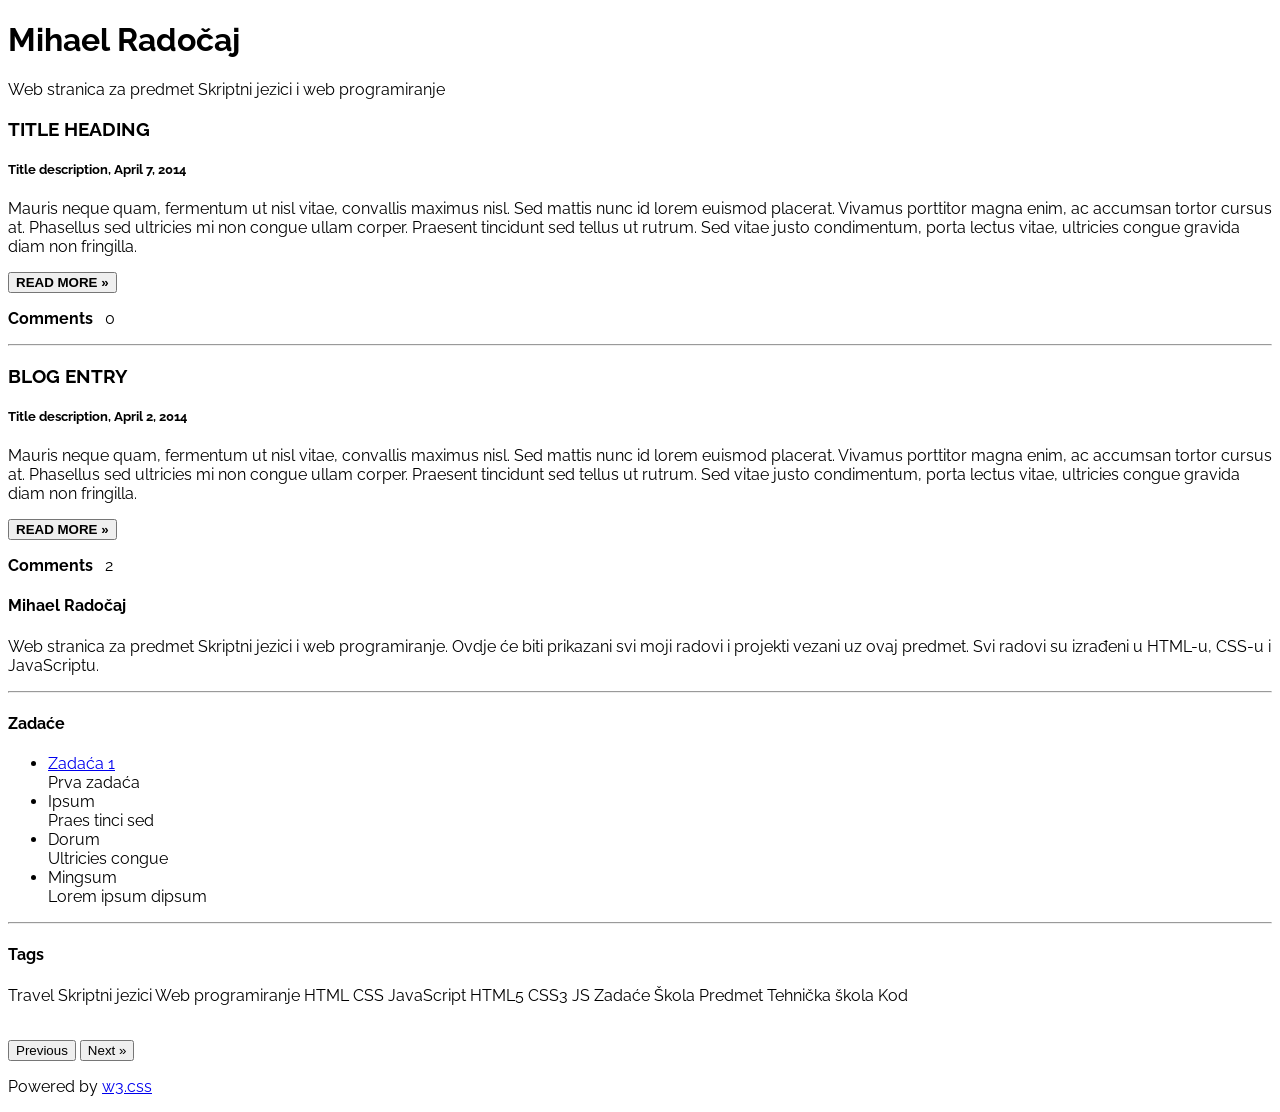
<file: index.html>
<!doctype html>
<html>
  <head>
    <title>Mihael Radočaj SJiWP</title>
    <meta charset="UTF-8" />
    <meta name="viewport" content="width=device-width, initial-scale=1" />
    <link rel="stylesheet" href="https://www.w3schools.com/w3css/5/w3.css" />
    <link
      rel="stylesheet"
      href="https://fonts.googleapis.com/css?family=Raleway"
    />
    <style>
      body,
      h1,
      h2,
      h3,
      h4,
      h5 {
        font-family: "Raleway", sans-serif;
      }
    </style>
  </head>
  <body class="w3-light-grey">
    <!-- w3-content defines a container for fixed size centered content, 
and is wrapped around the whole page content, except for the footer in this example -->
    <div class="w3-content" style="max-width: 1400px">
      <!-- Header -->
      <header class="w3-container w3-center w3-padding-32">
        <h1><b>Mihael Radočaj</b></h1>
        <p>Web stranica za predmet Skriptni jezici i web programiranje</p>
      </header>

      <!-- Grid -->
      <div class="w3-row">
        <!-- Blog entries -->
        <div class="w3-col l8 s12">
          <!-- Blog entry -->
          <div class="w3-card-4 w3-margin w3-white">
            <div class="w3-container">
              <h3><b>TITLE HEADING</b></h3>
              <h5>
                Title description, <span class="w3-opacity">April 7, 2014</span>
              </h5>
            </div>

            <div class="w3-container">
              <p>
                Mauris neque quam, fermentum ut nisl vitae, convallis maximus
                nisl. Sed mattis nunc id lorem euismod placerat. Vivamus
                porttitor magna enim, ac accumsan tortor cursus at. Phasellus
                sed ultricies mi non congue ullam corper. Praesent tincidunt sed
                tellus ut rutrum. Sed vitae justo condimentum, porta lectus
                vitae, ultricies congue gravida diam non fringilla.
              </p>
              <div class="w3-row">
                <div class="w3-col m8 s12">
                  <p>
                    <button
                      class="w3-button w3-padding-large w3-white w3-border"
                    >
                      <b>READ MORE »</b>
                    </button>
                  </p>
                </div>
                <div class="w3-col m4 w3-hide-small">
                  <p>
                    <span class="w3-padding-large w3-right"
                      ><b>Comments  </b> <span class="w3-tag">0</span></span
                    >
                  </p>
                </div>
              </div>
            </div>
          </div>
          <hr />

          <!-- Blog entry -->
          <div class="w3-card-4 w3-margin w3-white">
            <div class="w3-container">
              <h3><b>BLOG ENTRY</b></h3>
              <h5>
                Title description, <span class="w3-opacity">April 2, 2014</span>
              </h5>
            </div>

            <div class="w3-container">
              <p>
                Mauris neque quam, fermentum ut nisl vitae, convallis maximus
                nisl. Sed mattis nunc id lorem euismod placerat. Vivamus
                porttitor magna enim, ac accumsan tortor cursus at. Phasellus
                sed ultricies mi non congue ullam corper. Praesent tincidunt sed
                tellus ut rutrum. Sed vitae justo condimentum, porta lectus
                vitae, ultricies congue gravida diam non fringilla.
              </p>
              <div class="w3-row">
                <div class="w3-col m8 s12">
                  <p>
                    <button
                      class="w3-button w3-padding-large w3-white w3-border"
                    >
                      <b>READ MORE »</b>
                    </button>
                  </p>
                </div>
                <div class="w3-col m4 w3-hide-small">
                  <p>
                    <span class="w3-padding-large w3-right"
                      ><b>Comments  </b> <span class="w3-badge">2</span></span
                    >
                  </p>
                </div>
              </div>
            </div>
          </div>
          <!-- END BLOG ENTRIES -->
        </div>

        <!-- Introduction menu -->
        <div class="w3-col l4">
          <!-- About Card -->
          <div class="w3-card w3-margin w3-margin-top">
            <div class="w3-container w3-white">
              <h4><b>Mihael Radočaj</b></h4>
              <p>
                Web stranica za predmet Skriptni jezici i web programiranje.
                Ovdje će biti prikazani svi moji radovi i projekti vezani uz
                ovaj predmet. Svi radovi su izrađeni u HTML-u, CSS-u i
                JavaScriptu.
              </p>
            </div>
          </div>
          <hr />

          <!-- Posts -->
          <div class="w3-card w3-margin">
            <div class="w3-container w3-padding">
              <h4>Zadaće</h4>
            </div>
            <ul class="w3-ul w3-hoverable w3-white">
              <li class="w3-padding-16">
                <span class="w3-large"
                  ><a href="./Zadaca1.html">Zadaća 1</a></span
                ><br />
                <span>Prva zadaća</span>
              </li>
              <li class="w3-padding-16">
                <span class="w3-large">Ipsum</span><br />
                <span>Praes tinci sed</span>
              </li>
              <li class="w3-padding-16">
                <span class="w3-large">Dorum</span><br />
                <span>Ultricies congue</span>
              </li>
              <li class="w3-padding-16 w3-hide-medium w3-hide-small">
                <span class="w3-large">Mingsum</span><br />
                <span>Lorem ipsum dipsum</span>
              </li>
            </ul>
          </div>
          <hr />

          <!-- Labels / tags -->
          <div class="w3-card w3-margin">
            <div class="w3-container w3-padding">
              <h4>Tags</h4>
            </div>
            <div class="w3-container w3-white">
              <p>
                <span class="w3-tag w3-black w3-margin-bottom">Travel</span>
                <span class="w3-tag w3-light-grey w3-small w3-margin-bottom"
                  >Skriptni jezici</span
                >
                <span class="w3-tag w3-light-grey w3-small w3-margin-bottom"
                  >Web programiranje</span
                >
                <span class="w3-tag w3-light-grey w3-small w3-margin-bottom"
                  >HTML</span
                >
                <span class="w3-tag w3-light-grey w3-small w3-margin-bottom"
                  >CSS</span
                >
                <span class="w3-tag w3-light-grey w3-small w3-margin-bottom"
                  >JavaScript</span
                >
                <span class="w3-tag w3-light-grey w3-small w3-margin-bottom"
                  >HTML5</span
                >
                <span class="w3-tag w3-light-grey w3-small w3-margin-bottom"
                  >CSS3</span
                >
                <span class="w3-tag w3-light-grey w3-small w3-margin-bottom"
                  >JS</span
                >
                <span class="w3-tag w3-light-grey w3-small w3-margin-bottom"
                  >Zadaće</span
                >
                <span class="w3-tag w3-light-grey w3-small w3-margin-bottom"
                  >Škola</span
                >
                <span class="w3-tag w3-light-grey w3-small w3-margin-bottom"
                  >Predmet</span
                >
                <span class="w3-tag w3-light-grey w3-small w3-margin-bottom"
                  >Tehnička škola</span
                >
                <span class="w3-tag w3-light-grey w3-small w3-margin-bottom"
                  >Kod</span
                >
              </p>
            </div>
          </div>

          <!-- END Introduction Menu -->
        </div>

        <!-- END GRID -->
      </div>
      <br />

      <!-- END w3-content -->
    </div>

    <!-- Footer -->
    <footer class="w3-container w3-dark-grey w3-padding-32 w3-margin-top">
      <button
        class="w3-button w3-black w3-disabled w3-padding-large w3-margin-bottom"
      >
        Previous
      </button>
      <button class="w3-button w3-black w3-padding-large w3-margin-bottom">
        Next »
      </button>
      <p>
        Powered by
        <a href="https://www.w3schools.com/w3css/default.asp" target="_blank"
          >w3.css</a
        >
      </p>
    </footer>
  </body>
</html>
</file>
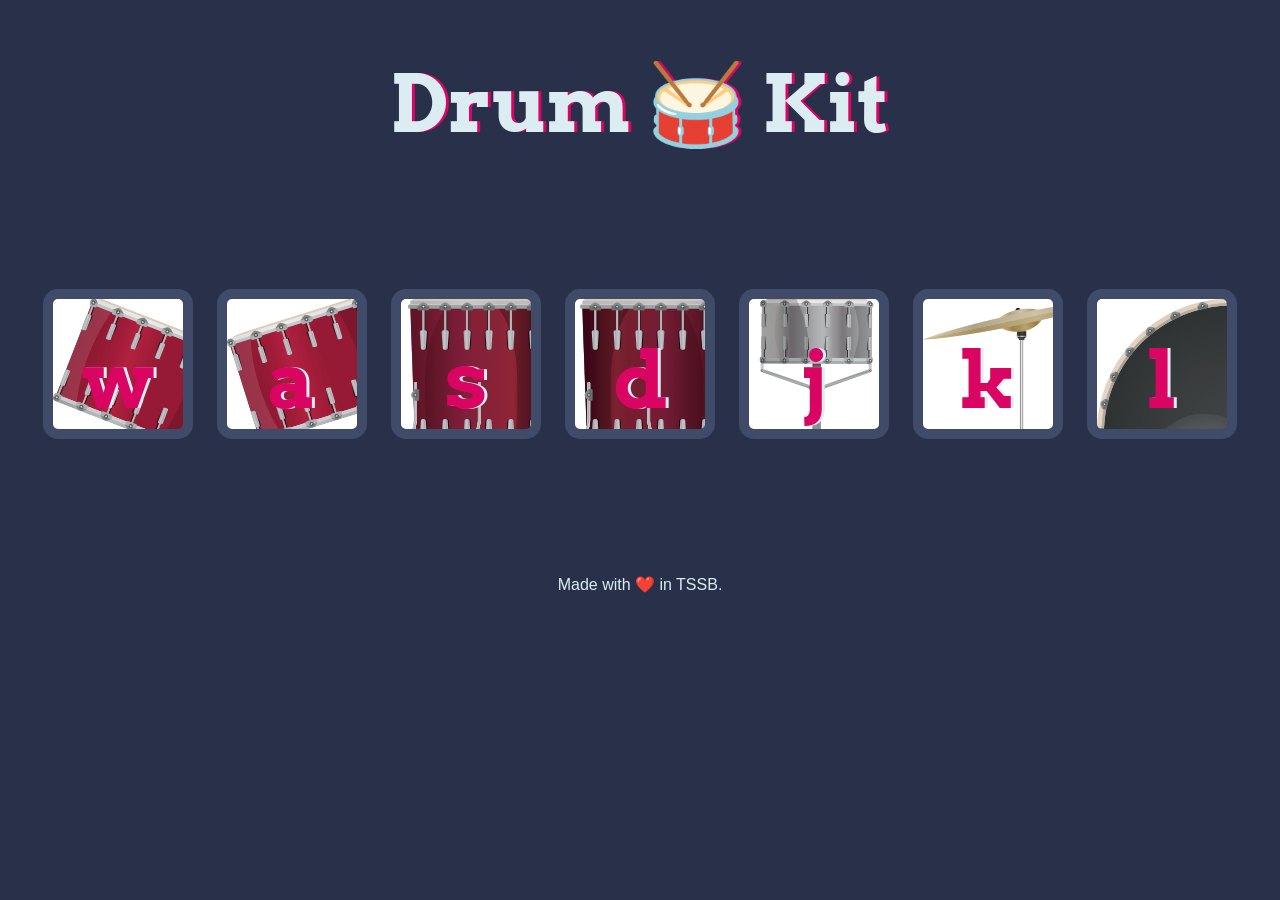
<file: bubnjevi/index.html>
<!doctype html>
<html lang="en" dir="ltr">
  <head>
    <meta charset="utf-8" />
    <title>Drum Kit</title>
    <link rel="stylesheet" href="styles.css" />
    <link
      href="https://fonts.googleapis.com/css?family=Arvo"
      rel="stylesheet"
    />
  </head>

  <body>
    <h1 id="title">Drum 🥁 Kit</h1>
    <div class="set">
      <button class="w drum">w</button>
      <button class="a drum">a</button>
      <button class="s drum">s</button>
      <button class="d drum">d</button>
      <button class="j drum">j</button>
      <button class="k drum">k</button>
      <button class="l drum">l</button>
    </div>

    <footer>Made with ❤️ in TSSB.</footer>

    <script src="index.js"></script>
  </body>
</html>
</file>
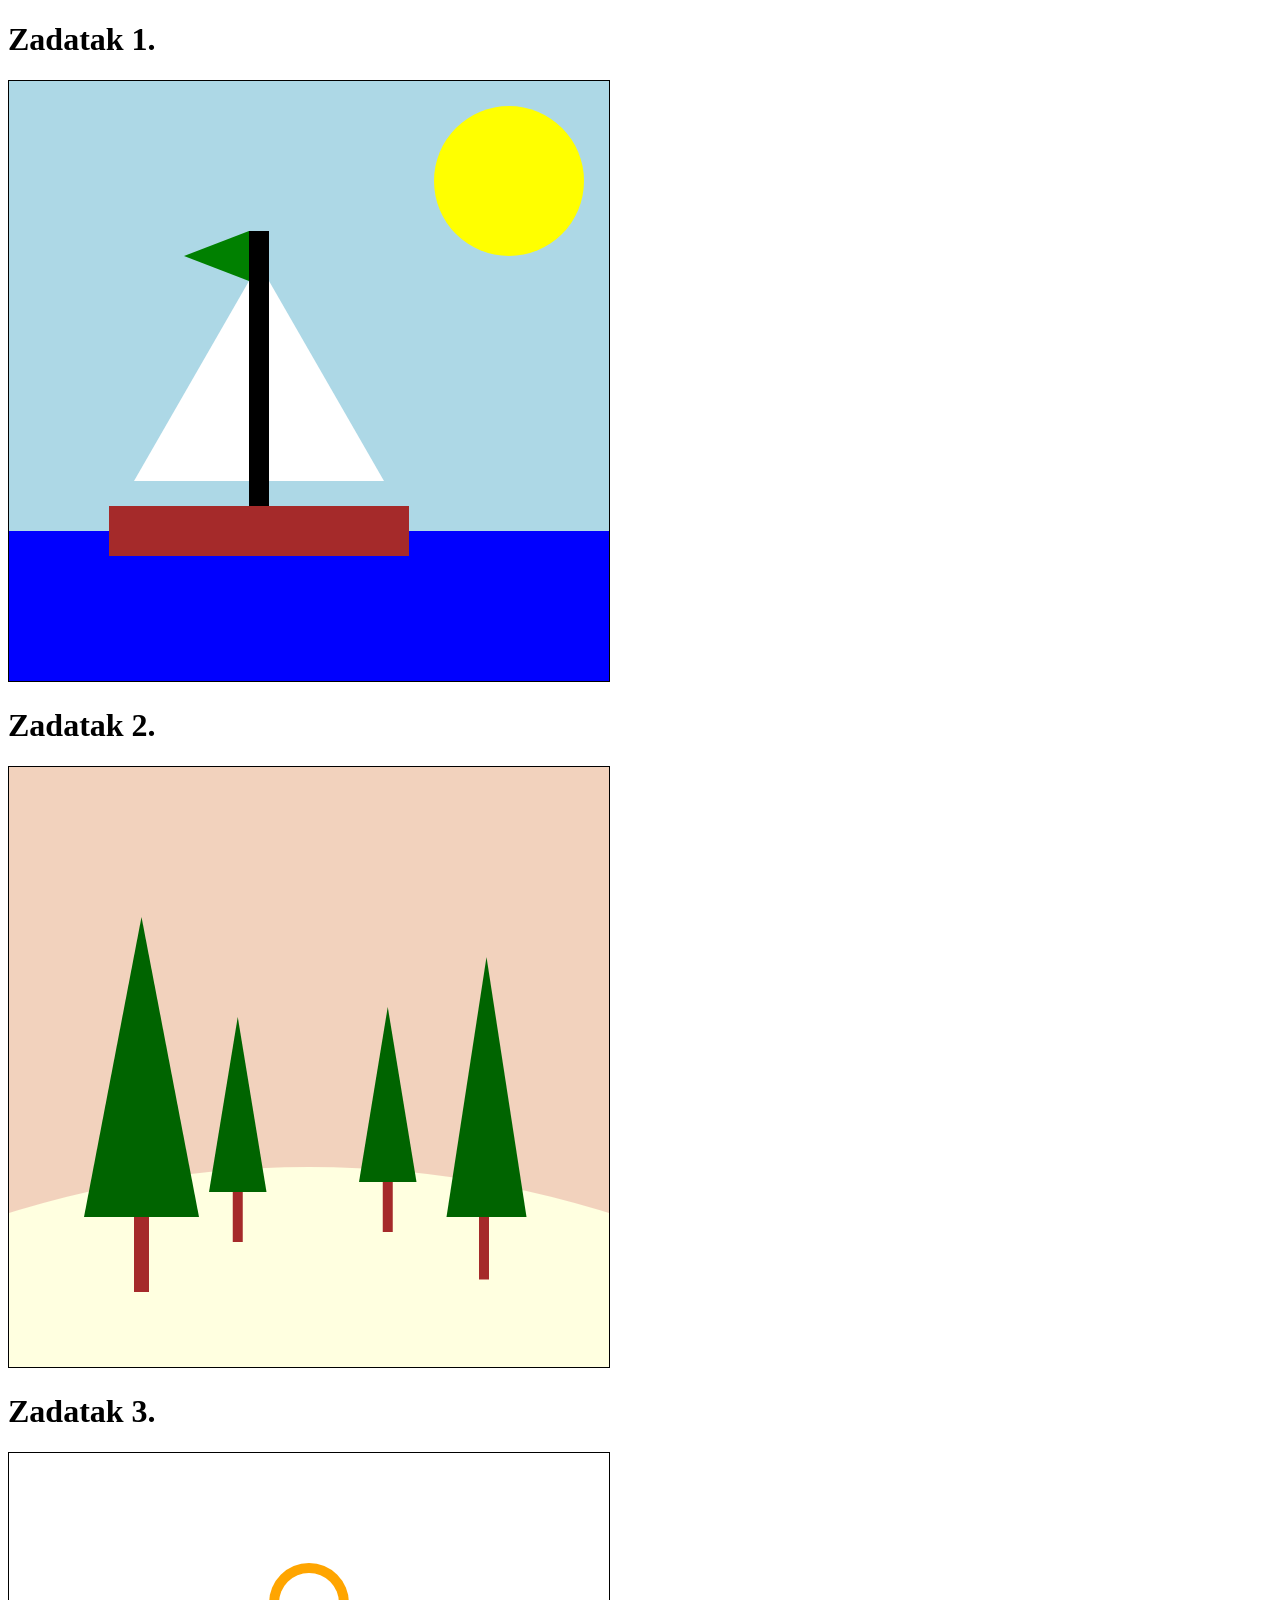
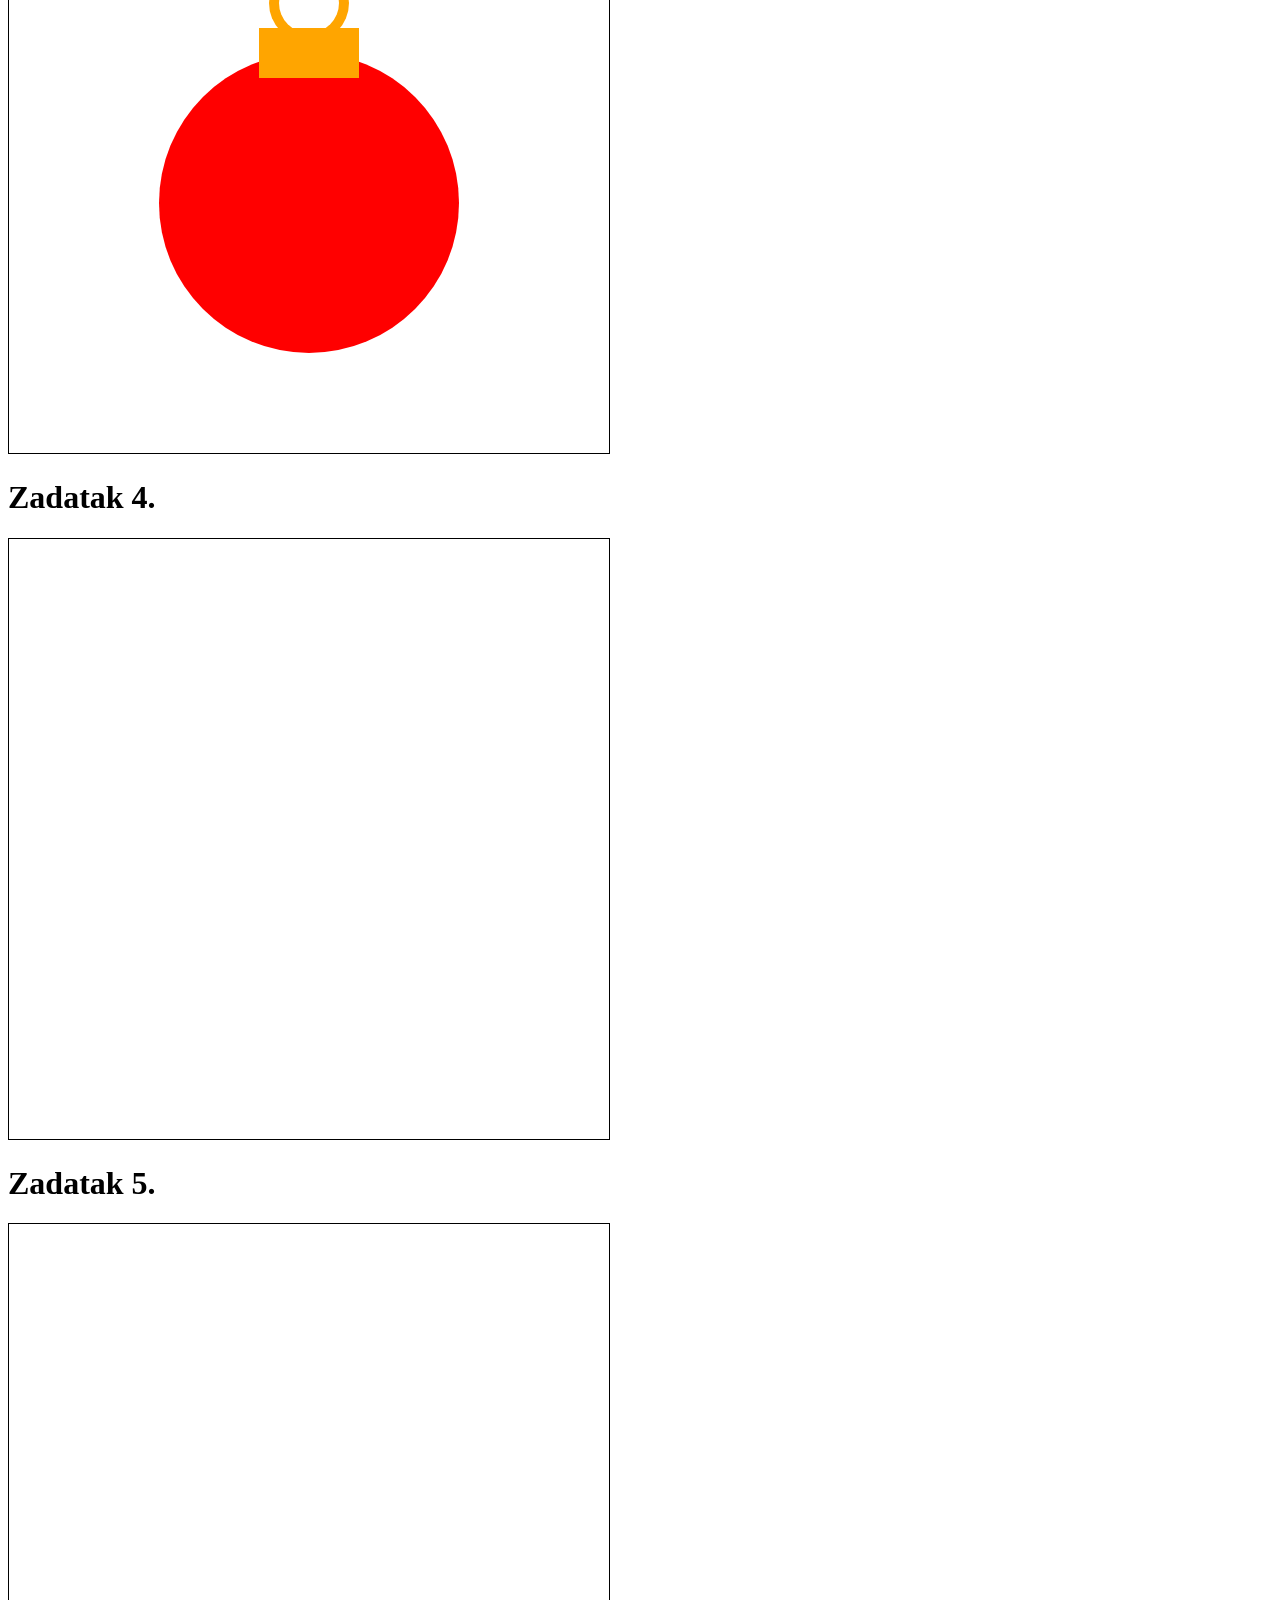
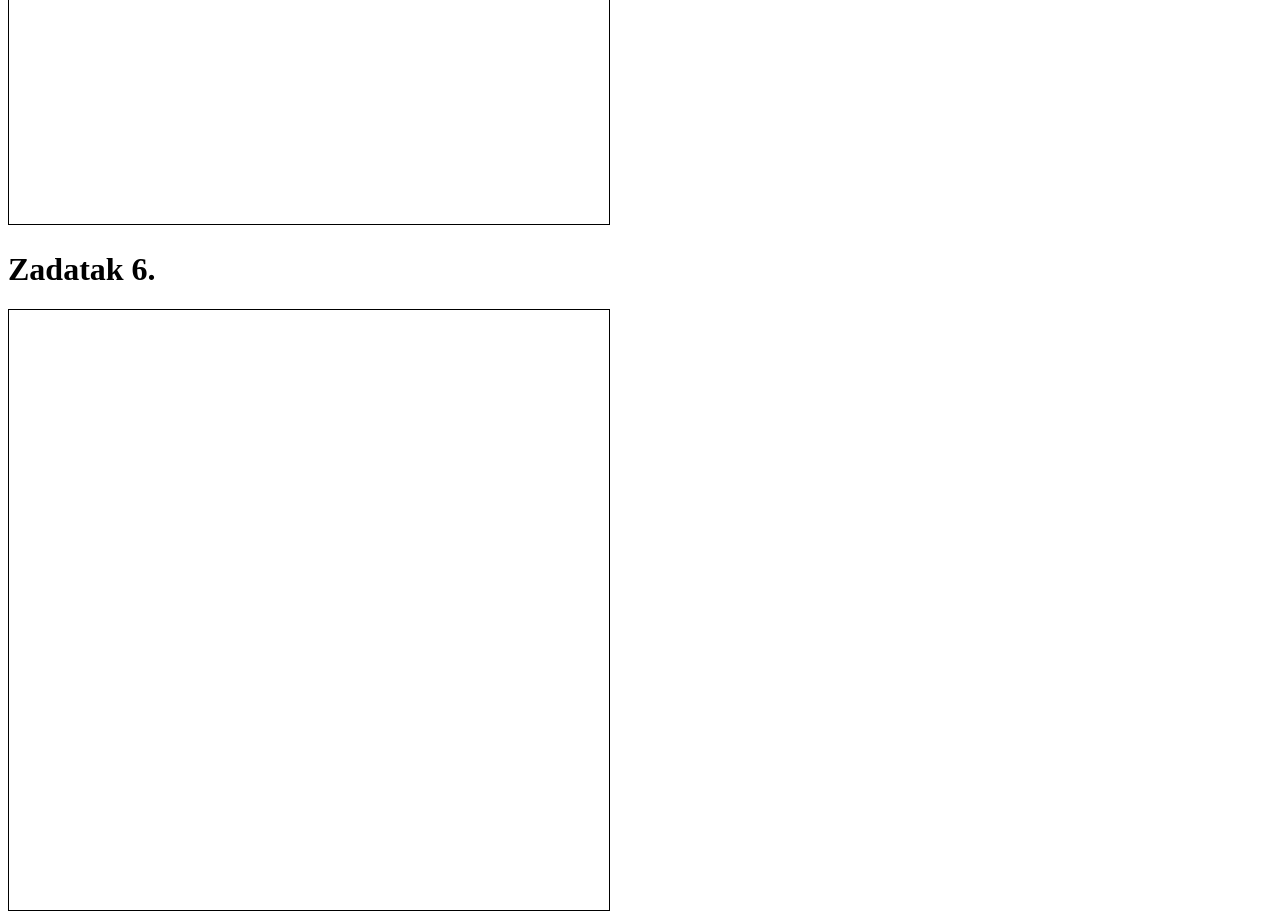
<file: canvas_vjezba.html>
<!DOCTYPE html>
<html lang="en">
<head>
    <meta charset="UTF-8">
    <meta name="viewport" content="width=device-width, initial-scale=1.0">
    <title>Canvas vježba</title>
</head>
<body>
    <h1>Zadatak 1.</h1>
    <canvas 
        id="z1"
        width="600px"
        height="600px"
        style="border: 1px solid black;"
    ></canvas>
    <h1>Zadatak 2.</h1>
    <canvas 
        id="z2"
        width="600px"
        height="600px"
        style="border: 1px solid black;"
    ></canvas>
    <h1>Zadatak 3.</h1>
    <canvas 
        id="z3"
        width="600px"
        height="600px"
        style="border: 1px solid black;"
    ></canvas>
    <h1>Zadatak 4.</h1>
    <canvas 
        id="z4"
        width="600px"
        height="600px"
        style="border: 1px solid black;"
    ></canvas>
    <h1>Zadatak 5.</h1>
    <canvas 
        id="z5"
        width="600px"
        height="600px"
        style="border: 1px solid black;"
    ></canvas>
    <h1>Zadatak 6.</h1>
    <canvas 
        id="z6"
        width="600px"
        height="600px"
        style="border: 1px solid black;"
    ></canvas>

    <script>
        let c = document.getElementById("z1");
        let ctx = c.getContext("2d");

        ctx.beginPath();
        ctx.rect(0, 0, 600, 450);
        ctx.fillStyle = "lightblue";
        ctx.fill();

        ctx.beginPath();
        ctx.rect(0, 450, 600, 150);
        ctx.fillStyle = "blue";
        ctx.fill();

        ctx.beginPath();
        ctx.rect(100, 425, 300, 50);
        ctx.fillStyle = "brown";
        ctx.fill();

        ctx.beginPath();
        ctx.rect(240, 150, 20, 275);
        ctx.fillStyle = "black";
        ctx.fill();

        ctx.beginPath();
        ctx.moveTo(125, 400);
        ctx.lineTo(240, 200);
        ctx.lineTo(240, 400);
        ctx.fillStyle = "white";
        ctx.fill();

        ctx.beginPath();
        ctx.moveTo(260, 400);
        ctx.lineTo(260, 200);
        ctx.lineTo(375, 400);
        ctx.fillStyle = "white";
        ctx.fill();

        ctx.beginPath();
        ctx.moveTo(175, 175);
        ctx.lineTo(240, 150);
        ctx.lineTo(240, 200);
        ctx.fillStyle = "green";
        ctx.fill();

        ctx.beginPath();
        ctx.arc(500, 100, 75, 0, 2 * Math.PI);
        ctx.fillStyle = "yellow";
        ctx.fill();
    </script>

    <script>
        let c2 = document.getElementById("z2");
        let ctx2 = c2.getContext("2d");
        
        ctx2.beginPath();
        ctx2.rect(0, 0, 600, 600);
        ctx2.fillStyle = "#f2d2bd"
        ctx2.fill();

        ctx2.beginPath();
        ctx2.arc(300, 1400, 1000, 0, 2 * Math.PI);
        ctx2.fillStyle = "lightyellow";
        ctx2.fill();

        ctx2.beginPath();
        ctx2.rect(125, 450, 15, 75);
        ctx2.fillStyle = "brown";
        ctx2.fill();

        ctx2.beginPath();
        ctx2.moveTo(75, 450);
        ctx2.lineTo(132.5, 150);
        ctx2.lineTo(190, 450);
        ctx2.fillStyle = "darkgreen";
        ctx2.fill();

        ctx2.beginPath();
        ctx2.rect(223.75, 425, 10, 50);
        ctx2.fillStyle = "brown";
        ctx2.fill();

        ctx2.beginPath();
        ctx2.moveTo(200, 425);
        ctx2.lineTo(228.75, 250);
        ctx2.lineTo(257.5, 425);
        ctx2.fillStyle = "darkgreen";
        ctx2.fill();
        
        ctx2.beginPath();
        ctx2.rect(373.75, 415, 10, 50);
        ctx2.fillStyle = "brown";
        ctx2.fill();

        ctx2.beginPath();
        ctx2.moveTo(350, 415);
        ctx2.lineTo(378.75, 240);
        ctx2.lineTo(407.5, 415);
        ctx2.fillStyle = "darkgreen";
        ctx2.fill();

        ctx2.beginPath();
        ctx2.rect(470, 450, 10, 62.5);
        ctx2.fillStyle = "brown";
        ctx2.fill();

        ctx2.beginPath();
        ctx2.moveTo(437.5, 450);
        ctx2.lineTo(477.5, 190);
        ctx2.lineTo(517.5, 450);
        ctx2.fillStyle = "darkgreen";
        ctx2.fill();
    </script>

    <script>
        let c3 = document.getElementById("z3");
        let ctx3 = c3.getContext("2d");

        ctx3.beginPath();
        ctx3.arc(300, 350, 150, 0, 2 * Math.PI);
        ctx3.fillStyle = "red"
        ctx3.fill();

        ctx3.beginPath();
        ctx3.arc(300, 150, 40, 0, 2 * Math.PI);
        ctx3.fillStyle = "orange";
        ctx3.fill();
        
        ctx3.beginPath();
        ctx3.arc(300, 150, 30, 0, 2 * Math.PI);
        ctx3.fillStyle = "white";
        ctx3.fill();

        ctx3.beginPath();
        ctx3.rect(250, 175, 100, 50);
        ctx3.fillStyle = "orange";
        ctx3.fill();
    </script>
</body>
</html>
</file>
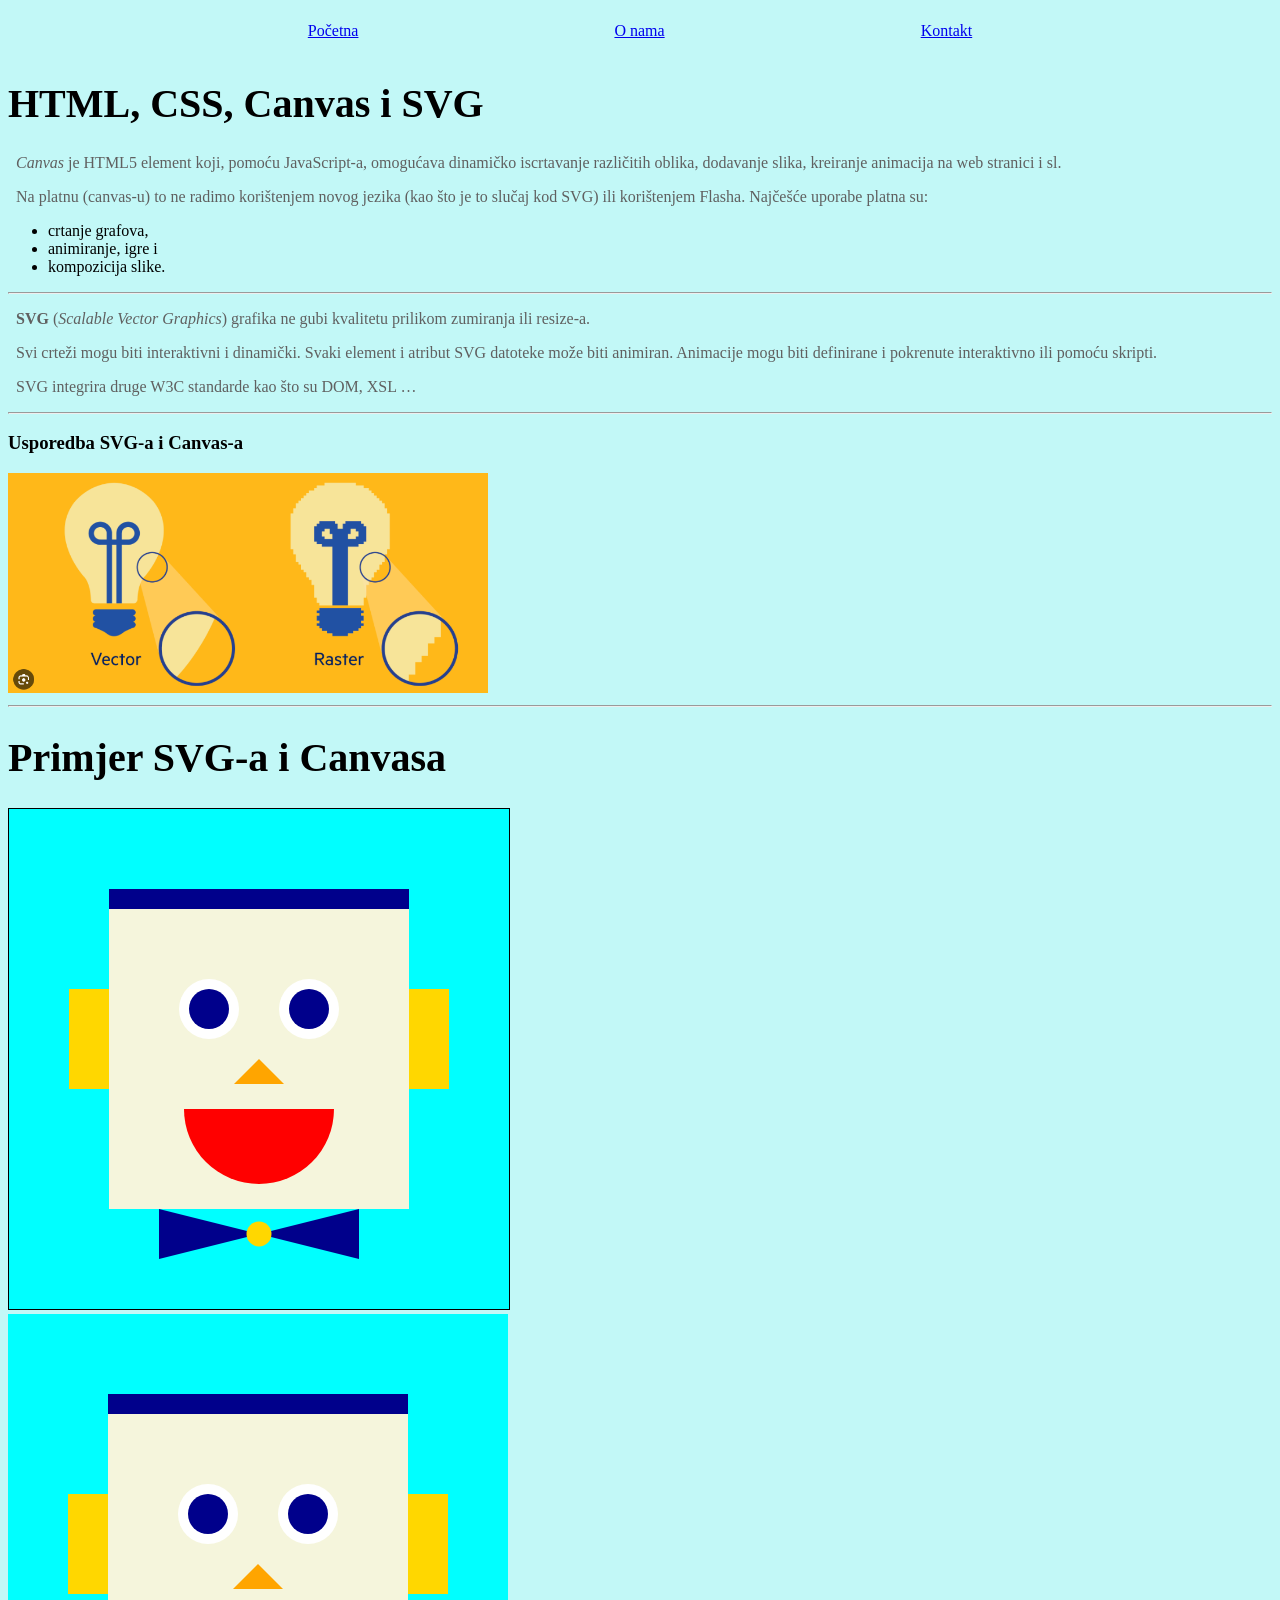
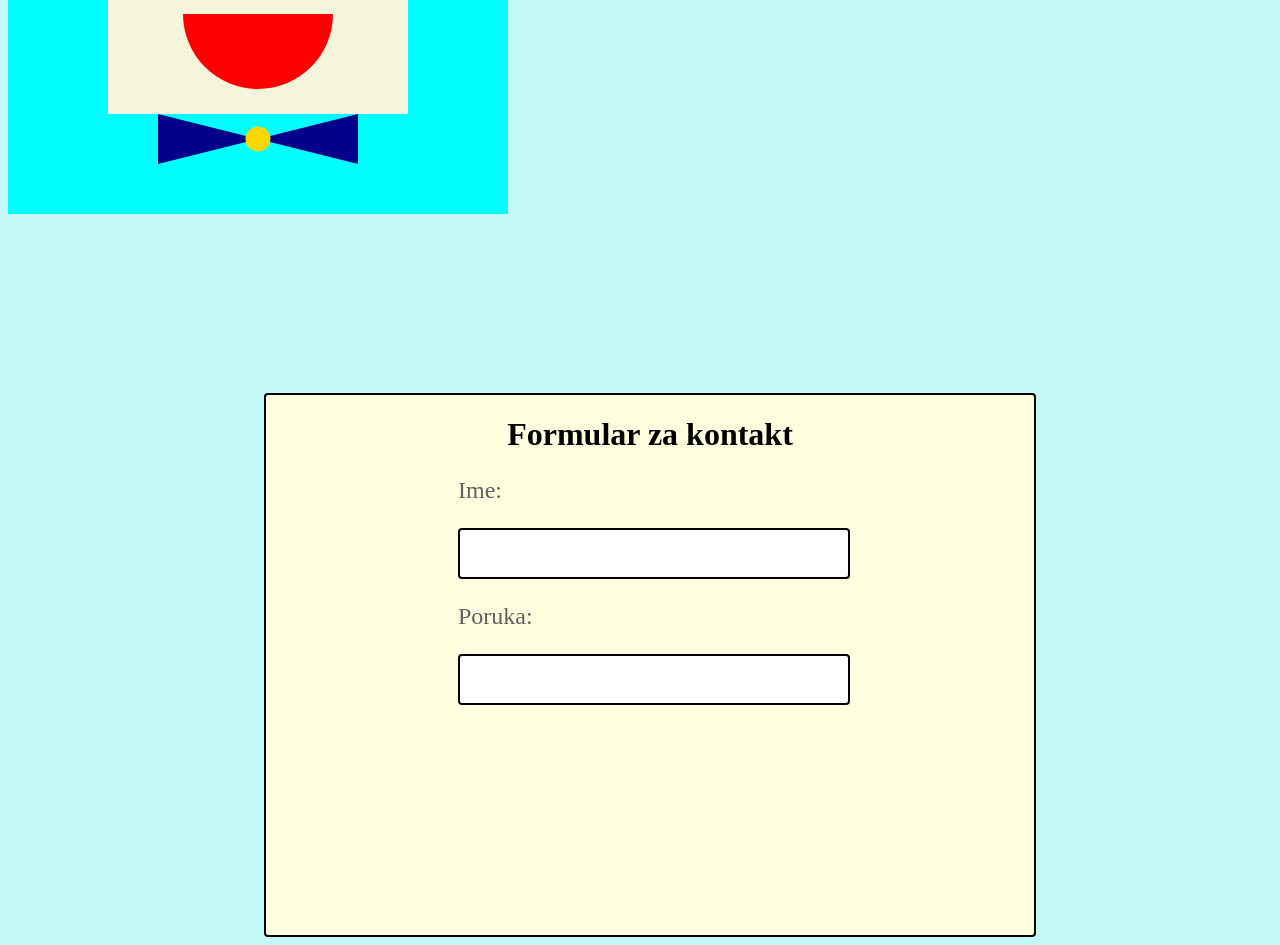
<file: Zadaca1.html>
<!doctype html>
<html lang="en">
  <head>
    <meta charset="UTF-8" />
    <meta name="viewport" content="width=device-width, initial-scale=1.0" />
    <title>Skriptni jezici</title>
    <link rel="stylesheet" href="./Zadaca1style.css" />
  </head>
  <body>
    <div class="flexbox">
      <p><a href="./Zadaca1.html">Početna</a></p>
      <p><a href="./Zadaca1_onama.html">O nama</a></p>
      <p><a href="./Zadaca1_kontakt.html">Kontakt</a></p>
    </div>
    <h1>HTML, CSS, Canvas i SVG</h1>
    <p>
      <i>Canvas</i> je HTML5 element koji, pomoću JavaScript-a, omogućava
      dinamičko iscrtavanje različitih oblika, dodavanje slika, kreiranje
      animacija na web stranici i sl.
    </p>
    <p>
      Na platnu (canvas-u) to ne radimo korištenjem novog jezika (kao što je to
      slučaj kod SVG) ili korištenjem Flasha. Najčešće uporabe platna su:
    </p>
    <ul>
      <li>crtanje grafova,</li>
      <li>animiranje, igre i</li>
      <li>kompozicija slike.</li>
    </ul>
    <hr />
    <p>
      <b>SVG</b> (<i>Scalable Vector Graphics</i>) grafika ne gubi kvalitetu
      prilikom zumiranja ili resize-a.
    </p>
    <p>
      Svi crteži mogu biti interaktivni i dinamički. Svaki element i atribut SVG
      datoteke može biti animiran. Animacije mogu biti definirane i pokrenute
      interaktivno ili pomoću skripti.
    </p>
    <p>SVG integrira druge W3C standarde kao što su DOM, XSL …</p>
    <hr />
    <h3>Usporedba SVG-a i Canvas-a</h3>
    <table>
      <!--Tablicu kasnije-->
    </table>
    <table>
      <!--Ime i telefon tablicu kasnije-->
    </table>
    <img src="./Zadaca1_materijali/bulb.png" alt="bulb" />
    <hr />
    <h1>Primjer SVG-a i Canvasa</h1>
    <canvas
      id="canvaspr"
      width="500vw"
      height="500vh"
      style="border: 1px solid black; background-color: cyan"
    ></canvas>
    <script>
      let c = document.getElementById("canvaspr");
      let ctx = c.getContext("2d");
      ctx.beginPath();
      ctx.rect(100, 100, 300, 300);
      ctx.fillStyle = "beige";
      ctx.fill();

      ctx.beginPath();
      ctx.rect(100, 80, 300, 20);
      ctx.fillStyle = "darkblue";
      ctx.fill();

      ctx.beginPath();
      ctx.rect(60, 180, 40, 100);
      ctx.fillStyle = "gold";
      ctx.fill();

      ctx.beginPath();
      ctx.rect(400, 180, 40, 100);
      ctx.fillStyle = "gold";
      ctx.fill();

      ctx.beginPath();
      ctx.moveTo(150, 400);
      ctx.lineTo(250, 425);
      ctx.lineTo(150, 450);
      ctx.fillStyle = "darkblue";
      ctx.fill();

      ctx.beginPath();
      ctx.moveTo(350, 400);
      ctx.lineTo(250, 425);
      ctx.lineTo(350, 450);
      ctx.fillStyle = "darkblue";
      ctx.fill();

      ctx.beginPath();
      ctx.arc(250, 425, 12.5, 0, 2 * Math.PI);
      ctx.fillStyle = "gold";
      ctx.fill();

      ctx.beginPath();
      ctx.arc(200, 200, 30, 0, 2 * Math.PI);
      ctx.fillStyle = "white";
      ctx.fill();

      ctx.beginPath();
      ctx.arc(200, 200, 20, 0, 2 * Math.PI);
      ctx.fillStyle = "darkblue";
      ctx.fill();

      ctx.beginPath();
      ctx.arc(300, 200, 30, 0, 2 * Math.PI);
      ctx.fillStyle = "white";
      ctx.fill();

      ctx.beginPath();
      ctx.arc(300, 200, 20, 0, 2 * Math.PI);
      ctx.fillStyle = "darkblue";
      ctx.fill();

      ctx.beginPath();
      ctx.moveTo(250, 250);
      ctx.lineTo(275, 275);
      ctx.lineTo(225, 275);
      ctx.fillStyle = "orange";
      ctx.fill();

      ctx.beginPath();
      ctx.arc(250, 300, 75, 0, Math.PI);
      ctx.fillStyle = "red";
      ctx.fill();
    </script>
    <svg width="75vw" height="75vh">
      <rect x="0" y="0" width="500" height="500" fill="cyan"></rect>
      <rect x="100" y="100" width="300" height="300" fill="beige"></rect>
      <rect x="100" y="80" width="300" height="20" fill="darkblue"></rect>
      <rect x="60" y="180" width="40" height="100" fill="gold"></rect>
      <rect x="400" y="180" width="40" height="100" fill="gold"></rect>
      <polygon points="150,400 250,425 150,450" fill="darkblue"></polygon>
      <polygon points="350,400 250,425 350,450" fill="darkblue"></polygon>
      <circle cx="250" cy="425" r="12.5" fill="gold"></circle>
      <circle cx="200" cy="200" r="30" fill="white"></circle>
      <circle cx="200" cy="200" r="20" fill="darkblue"></circle>
      <circle cx="300" cy="200" r="30" fill="white"></circle>
      <circle cx="300" cy="200" r="20" fill="darkblue"></circle>
      <polygon points="250,250 275,275 225,275" fill="orange"></polygon>
      <path d="M 325 300 A 50 50 0 1 1 175 300" fill="red"></path>
    </svg>

    <div class="formular">
      <h1>Formular za kontakt</h1>
      <p>Ime:</p>
      <input type="text" id="ime" name="ime" />
      <p>Poruka:</p>
      <input class="formular-input" type="text" id="poruka" name="poruka" />
    </div>
  </body>
</html>
</file>
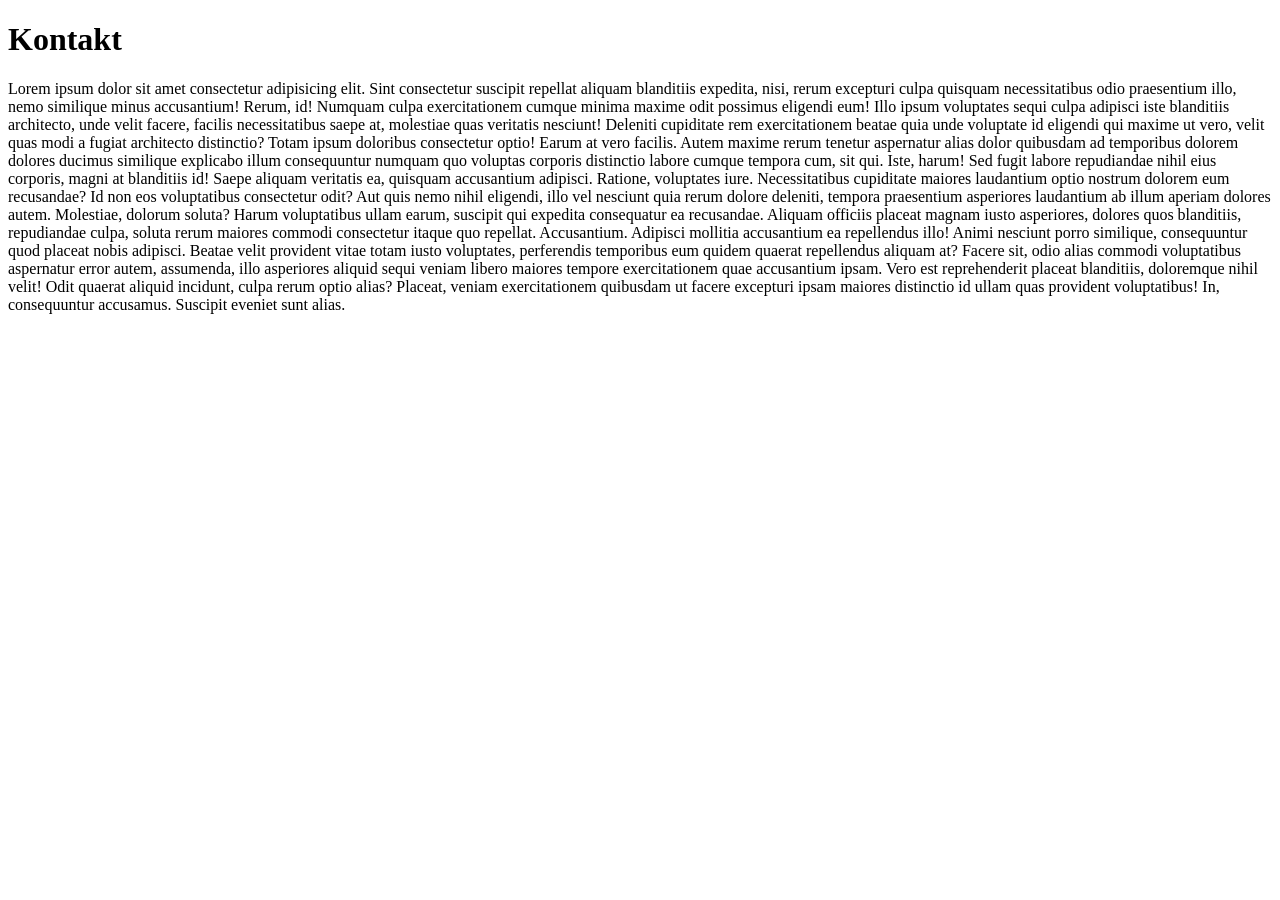
<file: Zadaca1_kontakt.html>
<!doctype html>
<html lang="en">
  <head>
    <meta charset="UTF-8" />
    <meta name="viewport" content="width=device-width, initial-scale=1.0" />
    <title>Kontakt</title>
  </head>
  <body>
    <h1>Kontakt</h1>
    <p>
      Lorem ipsum dolor sit amet consectetur adipisicing elit. Sint consectetur
      suscipit repellat aliquam blanditiis expedita, nisi, rerum excepturi culpa
      quisquam necessitatibus odio praesentium illo, nemo similique minus
      accusantium! Rerum, id! Numquam culpa exercitationem cumque minima maxime
      odit possimus eligendi eum! Illo ipsum voluptates sequi culpa adipisci
      iste blanditiis architecto, unde velit facere, facilis necessitatibus
      saepe at, molestiae quas veritatis nesciunt! Deleniti cupiditate rem
      exercitationem beatae quia unde voluptate id eligendi qui maxime ut vero,
      velit quas modi a fugiat architecto distinctio? Totam ipsum doloribus
      consectetur optio! Earum at vero facilis. Autem maxime rerum tenetur
      aspernatur alias dolor quibusdam ad temporibus dolorem dolores ducimus
      similique explicabo illum consequuntur numquam quo voluptas corporis
      distinctio labore cumque tempora cum, sit qui. Iste, harum! Sed fugit
      labore repudiandae nihil eius corporis, magni at blanditiis id! Saepe
      aliquam veritatis ea, quisquam accusantium adipisci. Ratione, voluptates
      iure. Necessitatibus cupiditate maiores laudantium optio nostrum dolorem
      eum recusandae? Id non eos voluptatibus consectetur odit? Aut quis nemo
      nihil eligendi, illo vel nesciunt quia rerum dolore deleniti, tempora
      praesentium asperiores laudantium ab illum aperiam dolores autem.
      Molestiae, dolorum soluta? Harum voluptatibus ullam earum, suscipit qui
      expedita consequatur ea recusandae. Aliquam officiis placeat magnam iusto
      asperiores, dolores quos blanditiis, repudiandae culpa, soluta rerum
      maiores commodi consectetur itaque quo repellat. Accusantium. Adipisci
      mollitia accusantium ea repellendus illo! Animi nesciunt porro similique,
      consequuntur quod placeat nobis adipisci. Beatae velit provident vitae
      totam iusto voluptates, perferendis temporibus eum quidem quaerat
      repellendus aliquam at? Facere sit, odio alias commodi voluptatibus
      aspernatur error autem, assumenda, illo asperiores aliquid sequi veniam
      libero maiores tempore exercitationem quae accusantium ipsam. Vero est
      reprehenderit placeat blanditiis, doloremque nihil velit! Odit quaerat
      aliquid incidunt, culpa rerum optio alias? Placeat, veniam exercitationem
      quibusdam ut facere excepturi ipsam maiores distinctio id ullam quas
      provident voluptatibus! In, consequuntur accusamus. Suscipit eveniet sunt
      alias.
    </p>
  </body>
</html>
</file>
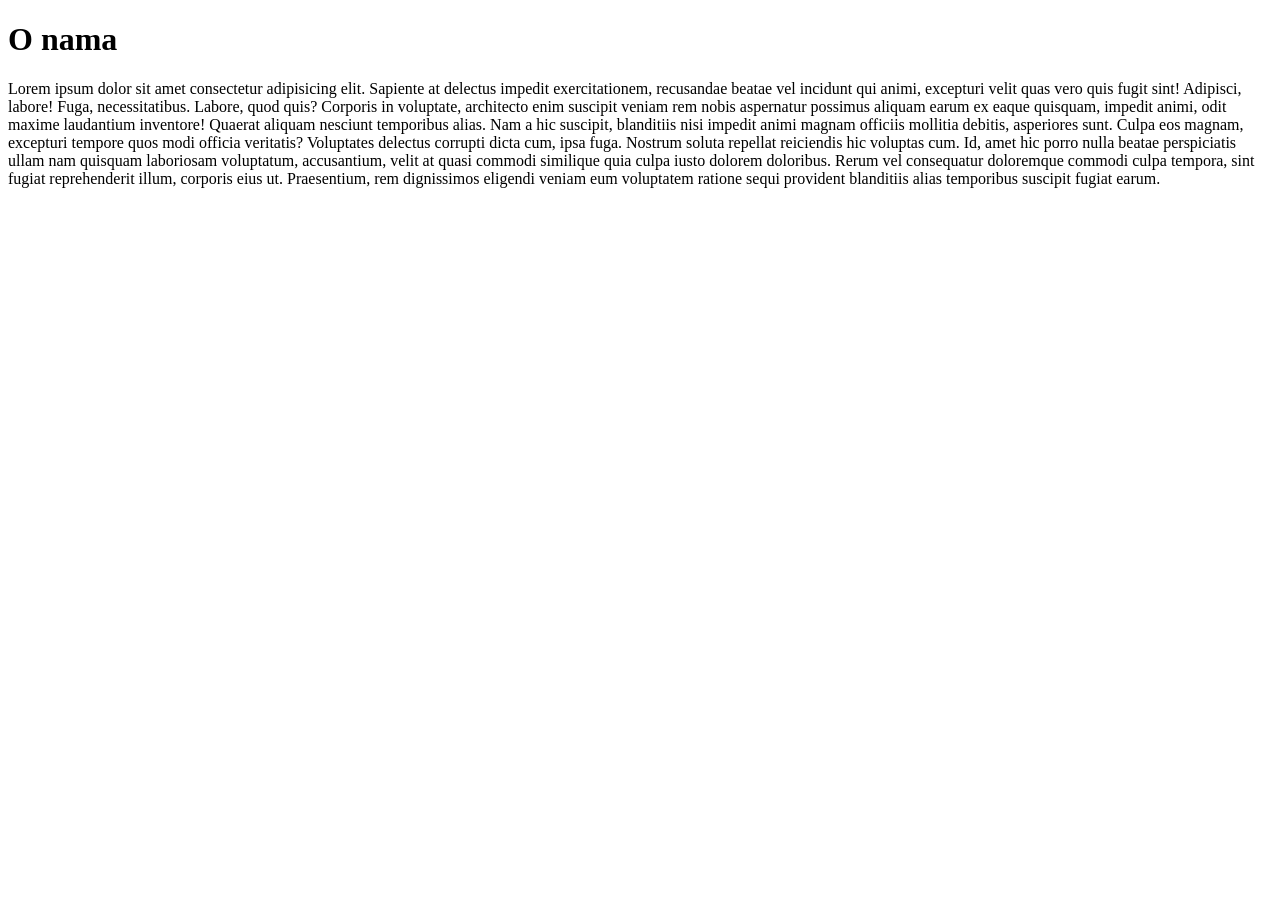
<file: Zadaca1_onama.html>
<!doctype html>
<html lang="en">
  <head>
    <meta charset="UTF-8" />
    <meta name="viewport" content="width=device-width, initial-scale=1.0" />
    <title>O nama</title>
  </head>
  <body>
    <h1>O nama</h1>
    <p>
      Lorem ipsum dolor sit amet consectetur adipisicing elit. Sapiente at
      delectus impedit exercitationem, recusandae beatae vel incidunt qui animi,
      excepturi velit quas vero quis fugit sint! Adipisci, labore! Fuga,
      necessitatibus. Labore, quod quis? Corporis in voluptate, architecto enim
      suscipit veniam rem nobis aspernatur possimus aliquam earum ex eaque
      quisquam, impedit animi, odit maxime laudantium inventore! Quaerat aliquam
      nesciunt temporibus alias. Nam a hic suscipit, blanditiis nisi impedit
      animi magnam officiis mollitia debitis, asperiores sunt. Culpa eos magnam,
      excepturi tempore quos modi officia veritatis? Voluptates delectus
      corrupti dicta cum, ipsa fuga. Nostrum soluta repellat reiciendis hic
      voluptas cum. Id, amet hic porro nulla beatae perspiciatis ullam nam
      quisquam laboriosam voluptatum, accusantium, velit at quasi commodi
      similique quia culpa iusto dolorem doloribus. Rerum vel consequatur
      doloremque commodi culpa tempora, sint fugiat reprehenderit illum,
      corporis eius ut. Praesentium, rem dignissimos eligendi veniam eum
      voluptatem ratione sequi provident blanditiis alias temporibus suscipit
      fugiat earum.
    </p>
  </body>
</html>
</file>
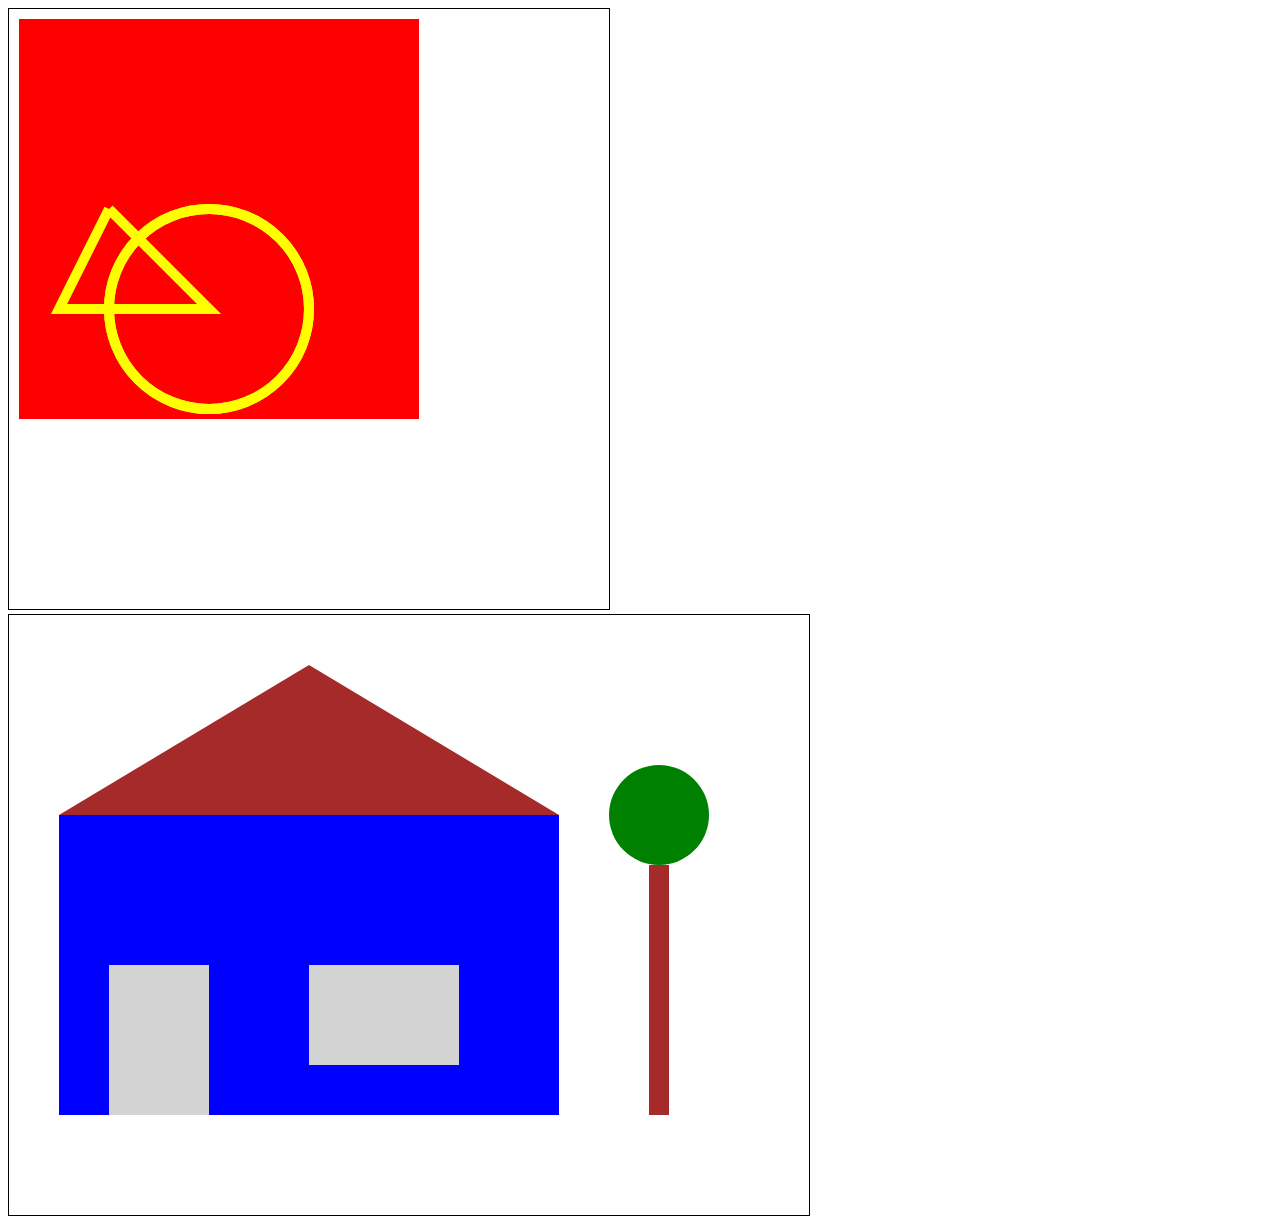
<file: canvas/canvas.html>
<!doctype html>
<html lang="en">
  <head>
    <meta charset="UTF-8" />
    <meta name="viewport" content="width=device-width, initial-scale=1.0" />
    <title>Canvas</title>
  </head>
  <body>
    <canvas
      id="myCanvas"
      width="600"
      height="600"
      style="border: 1px solid #000000"
    ></canvas>

    <canvas
      id="myCanvas2"
      width="800"
      height="600"
      style="border: 1px solid #000000"
    >
    </canvas>

    <script>
      let c = document.getElementById("myCanvas");
      let ctx = c.getContext("2d");

      ctx.beginPath();
      ctx.rect(10, 10, 400, 400);
      ctx.fillStyle = "red";
      ctx.fill();

      ctx.beginPath();
      ctx.arc(200, 300, 100, 0, 2 * Math.PI);
      ctx.strokeStyle = "yellow";
      ctx.lineWidth = 10;
      ctx.stroke();

      ctx.moveTo(100, 200);
      ctx.lineTo(200, 300);
      ctx.lineTo(50, 300);
      ctx.lineTo(100, 200);
      ctx.stroke();
    </script>

    <script>
      let c2 = document.getElementById("myCanvas2");
      let ctx2 = c2.getContext("2d");

      ctx2.beginPath();
      ctx2.rect(50, 200, 500, 300);
      ctx2.fillStyle = "blue";
      ctx2.fill();

      ctx2.beginPath();
      ctx2.moveTo(50, 200);
      ctx2.lineTo(300, 50);
      ctx2.lineTo(550, 200);
      ctx2.fillStyle = "brown";
      ctx2.fill();

      ctx2.beginPath();
      ctx2.rect(100, 350, 100, 150);
      ctx2.fillStyle = "lightgrey";
      ctx2.fill();

      ctx.beginPath();
      ctx2.rect(300, 350, 150, 100);
      ctx2.fillStyle = "lightgrey";
      ctx2.fill();

      ctx2.beginPath();
      ctx2.arc(650, 200, 50, 0, 2 * Math.PI);
      ctx2.fillStyle = "green";
      ctx2.fill();

      ctx2.beginPath();
      ctx2.rect(640, 250, 20, 250);
      ctx2.fillStyle = "brown";
      ctx2.fill();
    </script>
  </body>
</html>
</file>
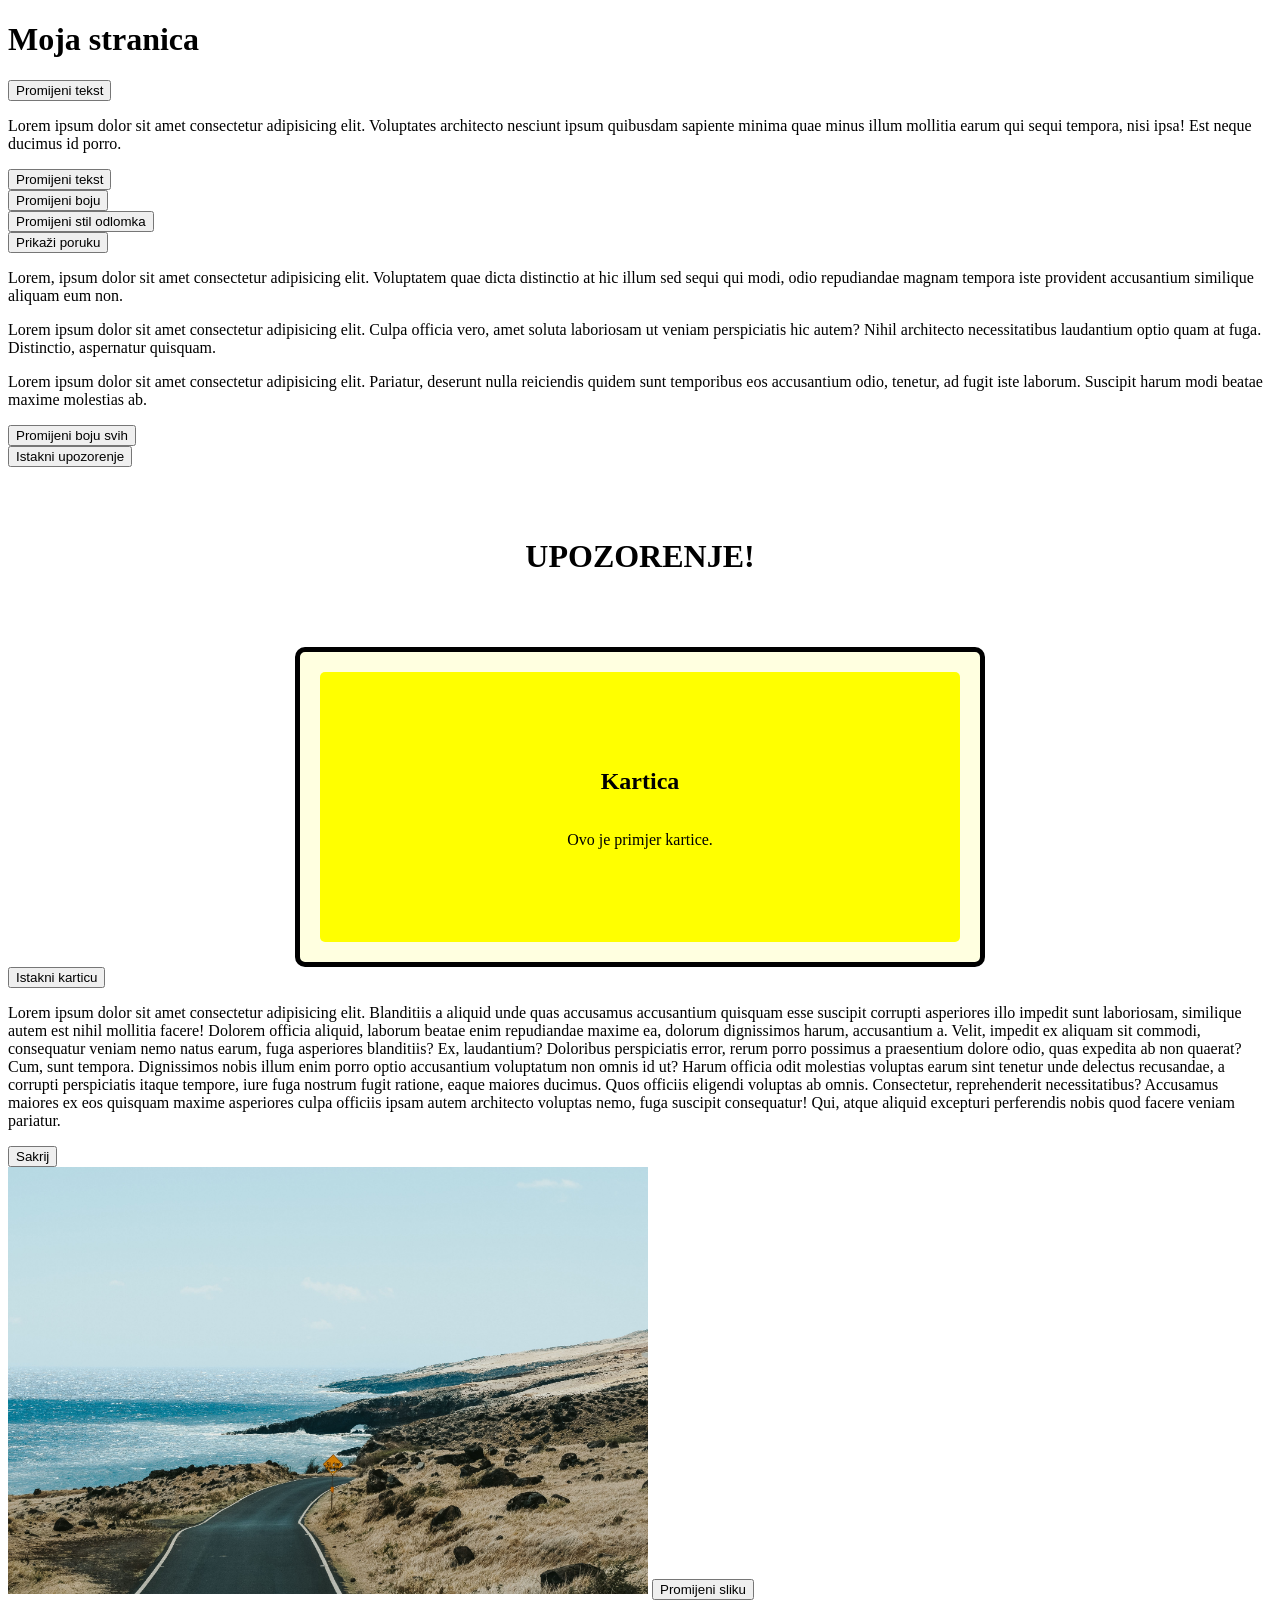
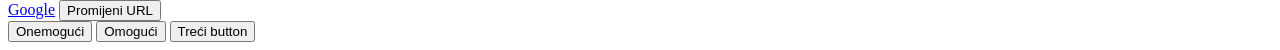
<file: JS_DOM/Zadatci.html>
<!doctype html>
<html lang="en">
  <head>
    <meta charset="UTF-8" />
    <meta name="viewport" content="width=device-width, initial-scale=1.0" />
    <title>JS zadatci</title>
  </head>
  <body>
    <!--ZADATAK 1-->
    <div class="z1">
      <h1 id="naslov1">Moja stranica</h1>
      <button id="btn1">Promijeni tekst</button>
    </div>

    <!--ZADATAK 2-->
    <div class="z2">
      <p id="opis">
        Lorem ipsum dolor sit amet consectetur adipisicing elit. Voluptates
        architecto nesciunt ipsum quibusdam sapiente minima quae minus illum
        mollitia earum qui sequi tempora, nisi ipsa! Est neque ducimus id porro.
      </p>
      <button id="btn2">Promijeni tekst</button>
    </div>

    <!--ZADATAK 3-->
    <div class="z3">
      <button id="btn3">Promijeni boju</button>
    </div>

    <!--ZADATAK 4-->
    <div class="z4">
      <button id="btn4">Promijeni stil odlomka</button>
    </div>

    <!--ZADATAK 5-->
    <div class="z5">
      <button id="btn5">Prikaži poruku</button>
      <p id="skrivenitxt"></p>
    </div>

    <!--ZADATAK 6-->
    <div class="z6">
      <p>
        Lorem, ipsum dolor sit amet consectetur adipisicing elit. Voluptatem
        quae dicta distinctio at hic illum sed sequi qui modi, odio repudiandae
        magnam tempora iste provident accusantium similique aliquam eum non.
      </p>
      <p>
        Lorem ipsum dolor sit amet consectetur adipisicing elit. Culpa officia
        vero, amet soluta laboriosam ut veniam perspiciatis hic autem? Nihil
        architecto necessitatibus laudantium optio quam at fuga. Distinctio,
        aspernatur quisquam.
      </p>
      <p>
        Lorem ipsum dolor sit amet consectetur adipisicing elit. Pariatur,
        deserunt nulla reiciendis quidem sunt temporibus eos accusantium odio,
        tenetur, ad fugit iste laborum. Suscipit harum modi beatae maxime
        molestias ab.
      </p>
      <button id="btn6">Promijeni boju svih</button>
    </div>

    <!--ZADATAK 7-->
    <div class="z7">
      <button id="btn7">Istakni upozorenje</button>
      <div
        id="u"
        style="
          display: flex;
          height: 20vh;
          width: 30vw;
          justify-content: center;
          align-items: center;
          margin: auto;
        "
      >
        <h1>UPOZORENJE!</h1>
      </div>
    </div>

    <!--ZADATAK 8-->
    <div class="z8">
      <div class="kartica" style="border: 5px solid black; border-radius: 10px; padding: 20px; width: 50vw; height: 30vh; margin: auto; background-color: lightyellow;">
        <div class="istaknuto" style="display: flex; justify-content: center; align-items: center; background-color:yellow; border-radius: 5px; width: 100%; height: 100%; flex-direction: column;">
          <h2>Kartica</h2>
          <p>Ovo je primjer kartice.</p>
        </div>
      </div>
      <button id="btn8">Istakni karticu</button>
    </div>

    <!--ZADATAK 9-->
    <div class="z9">
      <p id="odlomak" style="display: block;">Lorem ipsum dolor sit amet consectetur adipisicing elit. Blanditiis a aliquid unde quas accusamus accusantium quisquam esse suscipit corrupti asperiores illo impedit sunt laboriosam, similique autem est nihil mollitia facere!
      Dolorem officia aliquid, laborum beatae enim repudiandae maxime ea, dolorum dignissimos harum, accusantium a. Velit, impedit ex aliquam sit commodi, consequatur veniam nemo natus earum, fuga asperiores blanditiis? Ex, laudantium?
      Doloribus perspiciatis error, rerum porro possimus a praesentium dolore odio, quas expedita ab non quaerat? Cum, sunt tempora. Dignissimos nobis illum enim porro optio accusantium voluptatum non omnis id ut?
      Harum officia odit molestias voluptas earum sint tenetur unde delectus recusandae, a corrupti perspiciatis itaque tempore, iure fuga nostrum fugit ratione, eaque maiores ducimus. Quos officiis eligendi voluptas ab omnis.
      Consectetur, reprehenderit necessitatibus? Accusamus maiores ex eos quisquam maxime asperiores culpa officiis ipsam autem architecto voluptas nemo, fuga suscipit consequatur! Qui, atque
       aliquid excepturi perferendis nobis quod facere veniam pariatur.</p>
      <button id="btn9">Sakrij</button>
    </div>

    <!--ZADATAK 10-->
    <div class="z10">
      <img id="slik" src="./../pexels-punttim-5677267.jpg" alt="cesta" style="width: 50vw;">
      <button id="btn10">Promijeni sliku</button>
    </div>
    
    <!--ZADATAK 11-->
    <div class="z11">
      <a id="a" href="https://www.google.com/">Google</a>
      <button id="btn11">Promijeni URL</button>
    </div>

    <!--ZADATAK 12-->
    <div class="z12">
      <button id="btnon">Onemogući</button>
      <button id="btnom">Omogući</button>
      <button id="btn12">Treći button</button>
    </div>

    <script>
      const naslov = document.getElementById("naslov1");
      const btn = document.getElementById("btn1");
      btn.onclick = function () {
        naslov.textContent = "DOM radi";
      };

      const opis = document.getElementById("opis");
      const btn2 = document.getElementById("btn2");
      btn2.onclick = function () {
        opis.textContent =
          "Ja sam Mihael i idem u Tehničku školu Slavonski Brod.";
      };

      const btn3 = document.getElementById("btn3");
      btn3.onclick = function () {
        naslov.style.color = "blue";
        naslov.style.fontSize = "32px";
      };

      const btn4 = document.getElementById("btn4");
      btn4.onclick = function () {
        opis.style.backgroundColor = "yellow";
        opis.style.wordSpacing = "15px";
        opis.style.textAlign = "right";
      };

      const btn5 = document.getElementById("btn5");
      const skrivenitxt = document.getElementById("skrivenitxt");
      btn5.onclick = function () {
        skrivenitxt.textContent = "Uspješno ste kliknuli gumb!";
      };

      const btn6 = document.getElementById("btn6");
      const paragrafi = document.querySelectorAll(".z6 p");
      btn6.onclick = function () {
        paragrafi[0].style.color = "red";
        paragrafi[1].style.color = "green";
        paragrafi[2].style.color = "blue";
      };

      const btn7 = document.getElementById("btn7");
      const u = document.getElementById("u");
      const uh = document.querySelector("#u h1");
      btn7.onclick = function () {
        u.style.fontWeight = "bold";
        uh.style.color = "red";
        u.style.backgroundColor = "yellow";
      };

      const btn8 = document.getElementById("btn8");
      const kartica = document.querySelector(".kartica");
      const istaknuto = document.querySelector(".istaknuto");
      btn8.onclick = function () {
        if (istaknuto.style.display === "none"){
          istaknuto.style.display = "flex";
        }
        else{
          istaknuto.style.display = "none";
        }
      };

      const btn9 = document.getElementById("btn9");
      const odlomak = document.getElementById("odlomak");
      btn9.onclick = function(){
        if (odlomak.style.display === "none"){
          odlomak.style.display = "block";
          btn9.textContent = "Sakrij";
        }
        else{
          odlomak.style.display = "none";
          btn9.textContent = "Otkrij";
        }
      }

      const btn10 = document.getElementById("btn10");
      const slik = document.getElementById("slik");
      btn10.onclick = function(){
        if (slik.getAttribute('src') === "./../pexels-punttim-5677267.jpg"){
          slik.setAttribute('src', './../pexels-nguyen-phuong-anh-2163641398-40385657.jpg');
          slik.setAttribute('alt', 'zgrada');
        }
        else{
          slik.setAttribute('src', './../pexels-punttim-5677267.jpg');
          slik.setAttribute('alt', 'cesta');
        }
      }

      const btn11 = document.getElementById("btn11");
      const a = document.getElementById("a");
      btn11.onclick = function(){
        if (a.getAttribute('href') === "https://www.google.com/"){
          a.setAttribute('href', 'https://www.wikipedia.org/');
          a.textContent = "Wikipedia";
        }
        else{
          a.setAttribute('href', 'https://www.google.com/');
          a.textContent = "Google";
        }
      }

      const btnon = document.getElementById("btnon");
      const btnom = document.getElementById("btnom");
      const bt12 = document.getElementById("btn12");
      btnon.onclick = function(){
        btn12.setAttribute('disabled', true);
      }
      btnom.onclick = function(){
        btn12.setAttribute('diabled', false);
      }
    </script>
  </body>
</html>
</file>
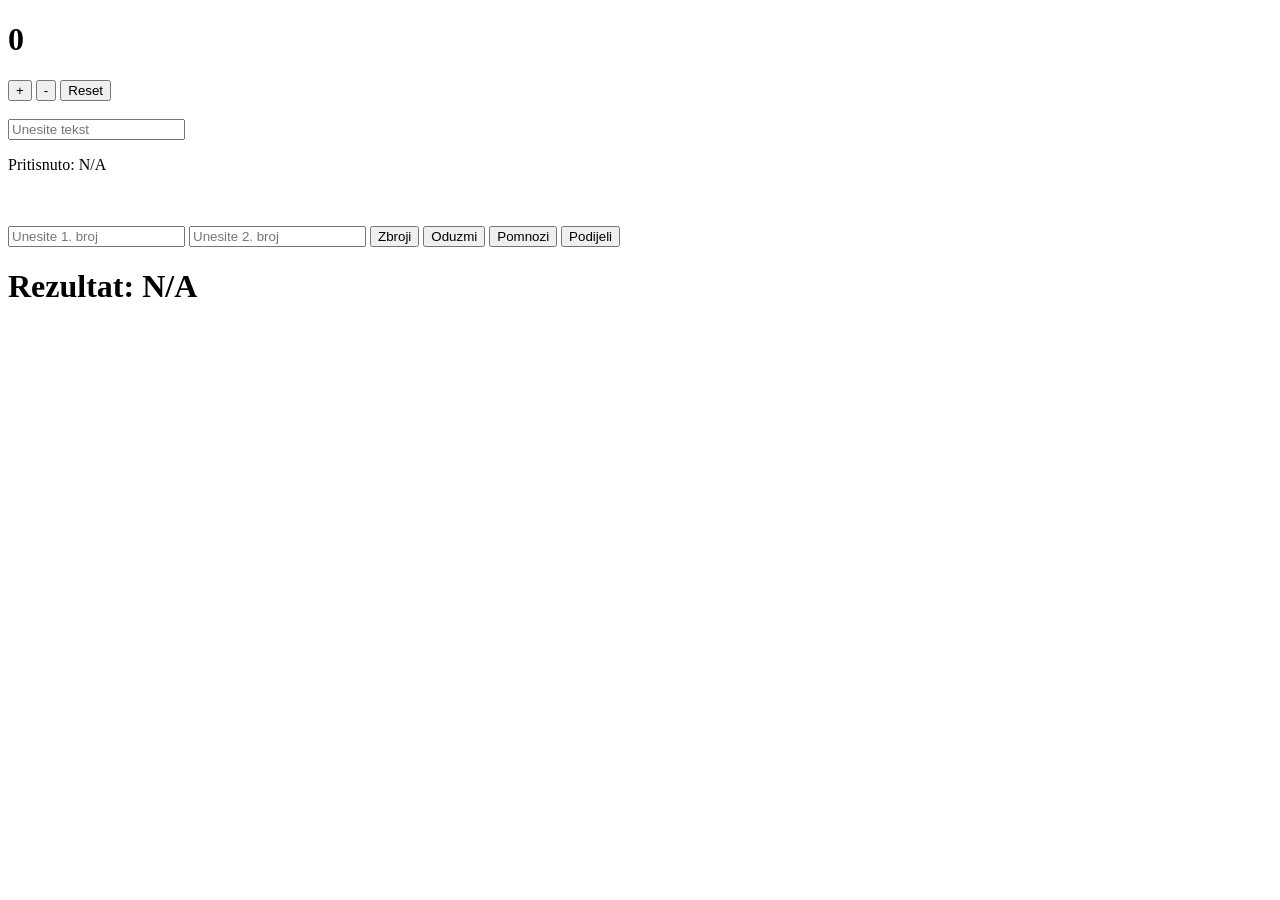
<file: JS_Events/js_events.html>
<!DOCTYPE html>
<html lang="en">
<head>
    <meta charset="UTF-8">
    <meta name="viewport" content="width=device-width, initial-scale=1.0">
    <title>JS Events</title>
</head>
<body>
    <!-- Zadatak 1 -->
    <h1 id="broj">0</h1>
    <button id="btn1">+</button>
    <button id="btn2">-</button>
    <button id="btn3">Reset</button>
    <p id="negativan" style="display: none;">Broj je negativan</p>

    <br>
    <br>
    <!-- Zadatak 2 -->
    <input type="text" id="input1" placeholder="Unesite tekst">
    <p id="pritisnuto" style="display: block;">Pritisnuto: N/A</p>

    <br>
    <br>
    <!-- Zadatak 3 -->
    <input type="number" id="input2" placeholder="Unesite 1. broj">
    <input type="number" id="input3" placeholder="Unesite 2. broj">
    <button id="btn4">Zbroji</button>
    <button id="btn5">Oduzmi</button>
    <button id="btn6">Pomnozi</button>
    <button id="btn7">Podijeli</button>
    <h1 id="rezultat" style="display: block;">Rezultat: N/A</h1>

    <script>
        let broj = 0;
        let h1 = document.getElementById("broj");
        let btn1 = document.getElementById("btn1");
        let btn2 = document.getElementById("btn2");
        let btn3 = document.getElementById("btn3");
        let p = document.getElementById("negativan");

        btn1.addEventListener("click", povecaj);
        btn2.addEventListener("click", smanji);
        btn3.addEventListener("click", reset);

        function povecaj() {
            broj++;
            h1.textContent = broj;
            if (broj < 0) {
                p.style.display = "block";
            } else {
                p.style.display = "none";
            }
        }

        function smanji() {
            broj--;
            h1.textContent = broj;
            if (broj < 0) {
                p.style.display = "block";
            } else {
                p.style.display = "none";
            }
        }

        function reset() {
            broj = 0;
            h1.textContent = broj;
            p.style.display = "none";
        }

        let input1 = document.getElementById("input1");
        let pritisnuto = document.getElementById("pritisnuto");

        document.addEventListener("keydown", function(event) {
            if (event.key === "Enter") {
                pritisnuto.textContent = "Potvrđeno";
            }
            else if (event.key === "Escape") {
                pritisnuto.textContent = "Otkazano";
                input1.value = "";
            }
            else {
                pritisnuto.textContent = "Pritisnuto: " + event.key;
            }
        });

        let input2 = document.getElementById("input2");
        let input3 = document.getElementById("input3");
        let btn4 = document.getElementById("btn4");
        let btn5 = document.getElementById("btn5");
        let btn6 = document.getElementById("btn6");
        let btn7 = document.getElementById("btn7");
        let rezultat = document.getElementById("rezultat");

        function provjeriUnos() {
            if (input2.value === "" && input3.value === "") {
                rezultat.textContent = "Rezultat: N/A";
                return false;
            }
            return true;
        }

        btn4.addEventListener("click", function() {
            if (!provjeriUnos()) return;
            let zbroj = Number(input2.value) + Number(input3.value);
            rezultat.textContent = "Rezultat: " + zbroj;
        });

        btn5.addEventListener("click", function() {
            if (!provjeriUnos()) return;
            let razlika = Number(input2.value) - Number(input3.value);
            rezultat.textContent = "Rezultat: " + razlika;
        });

        btn6.addEventListener("click", function() {
            if (!provjeriUnos()) return;
            let umnozak = Number(input2.value) * Number(input3.value);
            rezultat.textContent = "Rezultat: " + umnozak;
        });

        btn7.addEventListener("click", function() {
            if (!provjeriUnos()) return;
            if (Number(input3.value) === 0) {
                rezultat.textContent = "Rezultat: Dijeljenje s nulom nije dozvoljeno";
                return;
            }
            let kvocijent = Number(input2.value) / Number(input3.value);
            rezultat.textContent = "Rezultat: " + kvocijent;
        });


    </script>
</body>
</html>
</file>
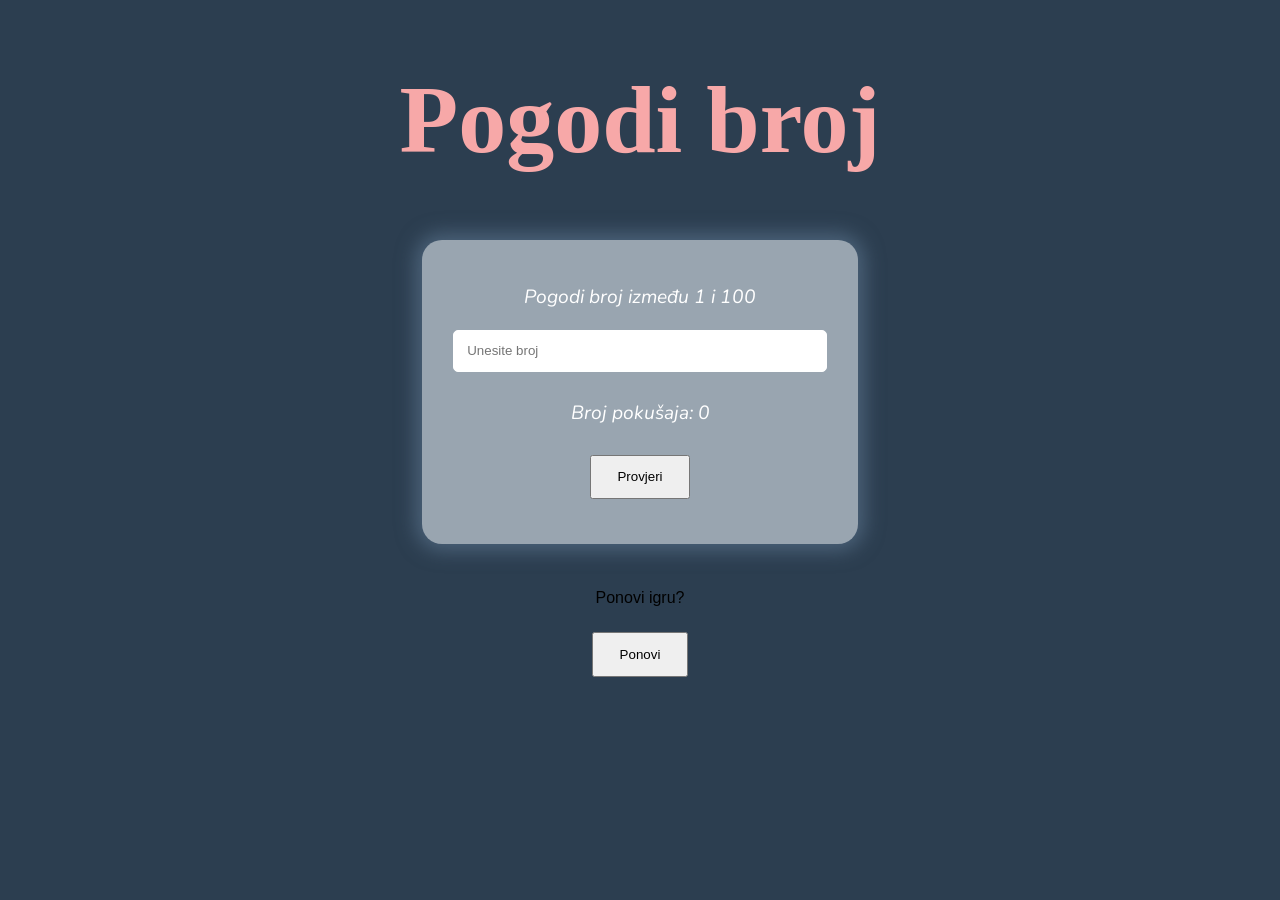
<file: JS_Events/Zadatak7.html>
<!DOCTYPE html>
<html lang="en">
<head>
    <meta charset="UTF-8">
    <meta name="viewport" content="width=device-width, initial-scale=1.0">
    <title>Igra pogodi broj</title>
    <link rel="preconnect" href="https://fonts.googleapis.com">
    <link rel="preconnect" href="https://fonts.gstatic.com" crossorigin>
    <link href="https://fonts.googleapis.com/css2?family=Nunito:ital,wght@0,200..1000;1,200..1000&display=swap" rel="stylesheet">
</head>

<style>
    body {
        font-family: Arial, sans-serif;
        background-color: #2c3e50;
        text-align: center;
    }

    .header {
        color: #f7a8a8;
        font-family: Brush Script MT, cursive;
        font-size: 3em;
    }

    .container {
        margin: 5vh auto;
        width: 30vw;
        background-color: #99a5b0;
        padding: 2vw;
        border-radius: 20px;
        box-shadow: 0 0 1.5vw 0.5vw rgba(108, 135, 163, 0.5);
    }

    .container p {
        font-size: 1.2em;
        font-family: 'Nunito', sans-serif;
        color: white;
        font-style: italic;
    }

    input[type="number"] {
        width: 90%;
        padding: 1vw;
        margin-bottom: 1vh;
        border-radius: 5px;
        border: 1px solid white;
    }

    button {
        padding: 1vw 2vw;
        margin-top: 1vh;
        cursor: pointer;
    }

    .footer {
        margin-top: 20px;
    }
</style>

<body>
    <div class="header">
        <h1 id="naslov">Pogodi broj</h1>
    </div>
    <div class="container">
        <p id="poruka">Pogodi broj između 1 i 100</p>
        <input type="number" id="unos" placeholder="Unesite broj">
        <p id="brojPokusaja">Broj pokušaja: 0</p>
        <button id="provjeri">Provjeri</button>
        <p id="rezultat"></p>
    </div>
    <div class="footer">
        <p>Ponovi igru?</p>
        <button id="ponovi">Ponovi</button>
    </div>


</body>
</html>
</file>
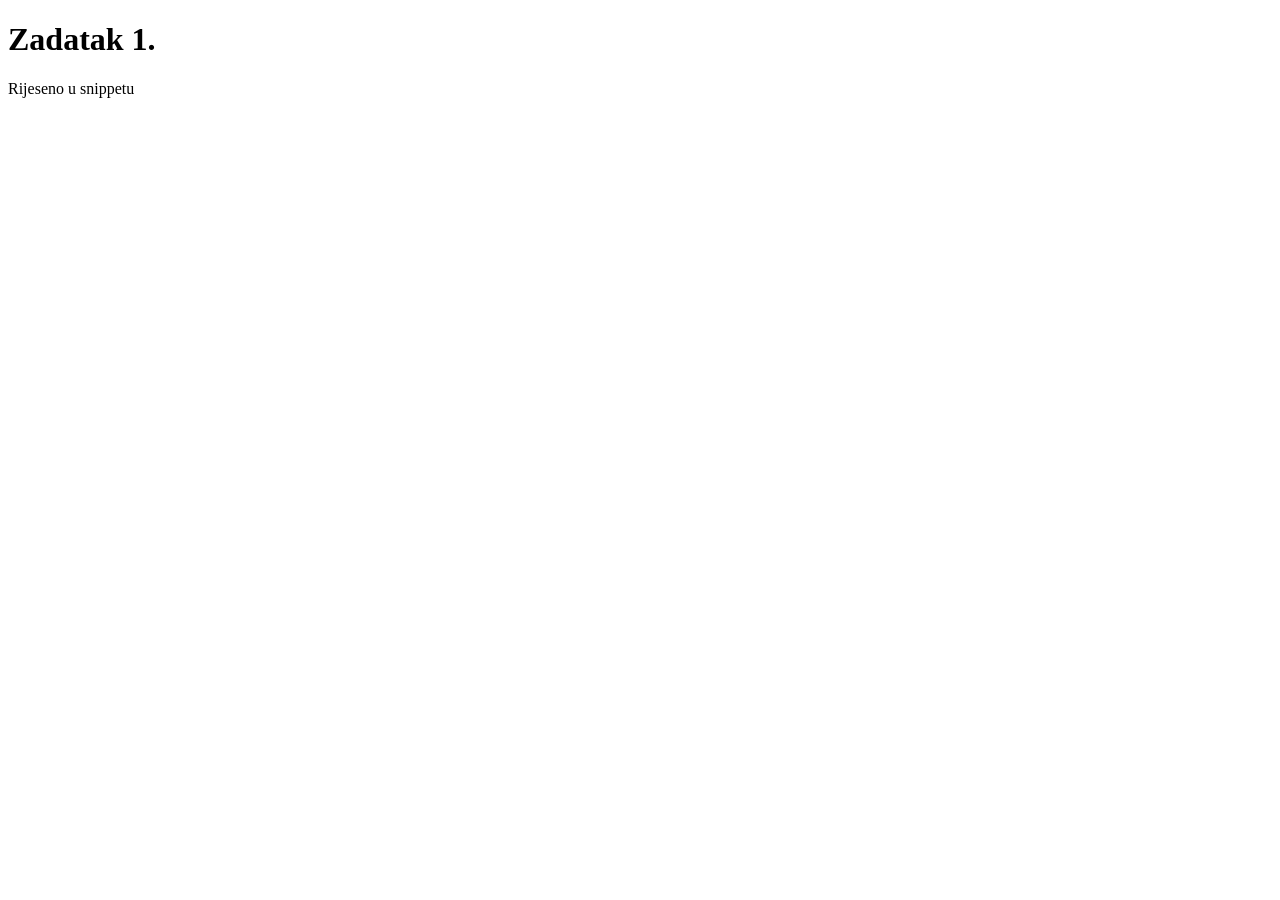
<file: js_zadatci/js_zadatci.html>
<!DOCTYPE html>
<html lang="en">
<head>
    <meta charset="UTF-8">
    <meta name="viewport" content="width=device-width, initial-scale=1.0">
    <title>JavaScript Zadatci</title>
</head>
<body>
    <h1>Zadatak 1.</h1>
    <p>Rijeseno u snippetu</p>
</body>
</html>
</file>
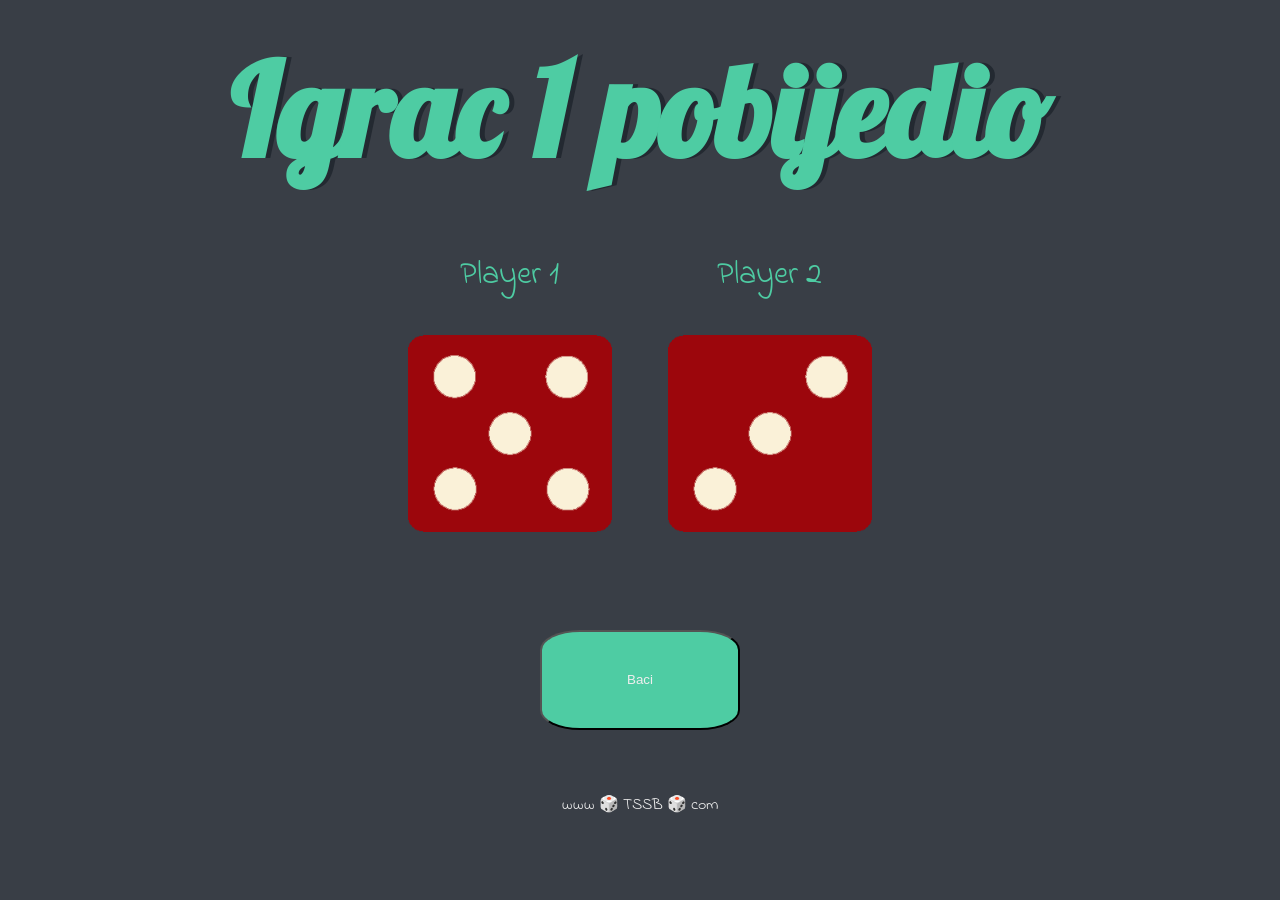
<file: kockice/kockice/kockice.html>
<!doctype html>
<html lang="en" dir="ltr">
  <head>
    <meta charset="utf-8" />
    <title>Dicee</title>
    <link rel="stylesheet" href="styles.css" />
    <link
      href="https://fonts.googleapis.com/css?family=Indie+Flower|Lobster"
      rel="stylesheet"
    />
  </head>
  <body>
    <div class="container">
      <h1>Refresh Me</h1>

      <div class="dice">
        <p>Player 1</p>
        <img class="img1" src="./images/dice1.png" />
      </div>

      <div class="dice">
        <p>Player 2</p>
        <img class="img2" src="./images/dice1.png" />
      </div>
    </div>

    <div class="btndiv">
      <button onclick="window.location.reload()">Baci</button>
    </div>

    <footer>www 🎲 TSSB 🎲 com</footer>

    <script src="./kockice.js"></script>
  </body>
</html>
</file>
<file: bubnjevi/styles.css>
body {
  text-align: center;
  background-color: #283149;
}

h1 {
  font-size: 5rem;
  color: #dbedf3;
  font-family: "Arvo", cursive;
  text-shadow: 3px 0 #da0463;
}

footer {
  color: #dbedf3;
  font-family: sans-serif;
}

.w {
  background-image: url("images/tom1.png");
}

.a {
  background-image: url("images/tom2.png");
}

.s {
  background-image: url("images/tom3.png");
}

.d {
  background-image: url("images/tom4.png");
}

.j {
  background-image: url("images/snare.png");
}

.k {
  background-image: url("images/crash.png");
}

.l {
  background-image: url("images/kick.png");
}

.set {
  margin: 10% auto;
}

.game-over {
  background-color: red;
  opacity: 0.8;
}

.pressed {
  box-shadow: 0 3px 4px 0 #dbedf3;
  opacity: 0.5;
}

.red {
  color: red;
}

.drum {
  outline: none;
  border: 10px solid #404b69;
  font-size: 5rem;
  font-family: "Arvo", cursive;
  line-height: 2;
  font-weight: 900;
  color: #da0463;
  text-shadow: 3px 0 #dbedf3;
  border-radius: 15px;
  display: inline-block;
  width: 150px;
  height: 150px;
  text-align: center;
  margin: 10px;
  background-color: white;
}
</file>
<file: Zadaca1style.css>
* {
  background-color: #c2f8f7;
}
h1 {
  font-size: 2.5em;
  font-weight: bold;
}
p {
  margin-left: 8px;
  margin-right: 8px;
  color: rgb(96 96 96);
}
img {
  width: 480px;
  height: 220px;
}

.flexbox {
  height: 5vh;
  display: flex;
  justify-content: center;
  align-items: center;
}

.flexbox p {
  margin-left: 10vw;
  margin-right: 10vw;
}

.formular{
  margin-left: 20vw;
  background-color: lightyellow;
  width: 60vw;
  height: 60vh;
  border: 2px solid black;
  border-radius: 4px;
}

.formular h1 {
  text-align: center;
  font-size: 2em;
  background-color: transparent;
}

.formular p {
  font-size: 1.5em;
  margin-left: 15vw;
  background-color: transparent;
}

.formular input {
  margin-left: 15vw;
  width: 30vw;
  height: 5vh;
  border-radius: 4px;
  border: 2px solid black;
  background-color: white;
}

.formular-input {
  margin-left: 15vw;
  width: 30vw;
  height: 20vh;
  border-radius: 4px;
  border: 2px solid black;
  background-color: white;
}
</file>
<file: kockice/kockice/styles.css>
.container {
  width: 70%;
  margin: auto;
  text-align: center;
}

.dice {
  text-align: center;
  display: inline-block;
}

body {
  background-color: #393e46;
}

h1 {
  margin: 30px;
  font-family: "Lobster", cursive;
  text-shadow: 5px 0 #232931;
  font-size: 8rem;
  color: #4ecca3;
}

p {
  font-size: 2rem;
  color: #4ecca3;
  font-family: "Indie Flower", cursive;
}

img {
  width: 80%;
}

footer {
  margin-top: 5%;
  color: #eeeeee;
  text-align: center;
  font-family: "Indie Flower", cursive;
}

.btndiv {
  display: flex;
  flex-direction: column;
  justify-content: center;
  align-items: center;
}

button {
  width: 200px;
  height: 100px;
  background-color: #4ecca3;
  color: #eeeeee;
  margin-top: 10vh;
  border-radius: 20%;
}
</file>
